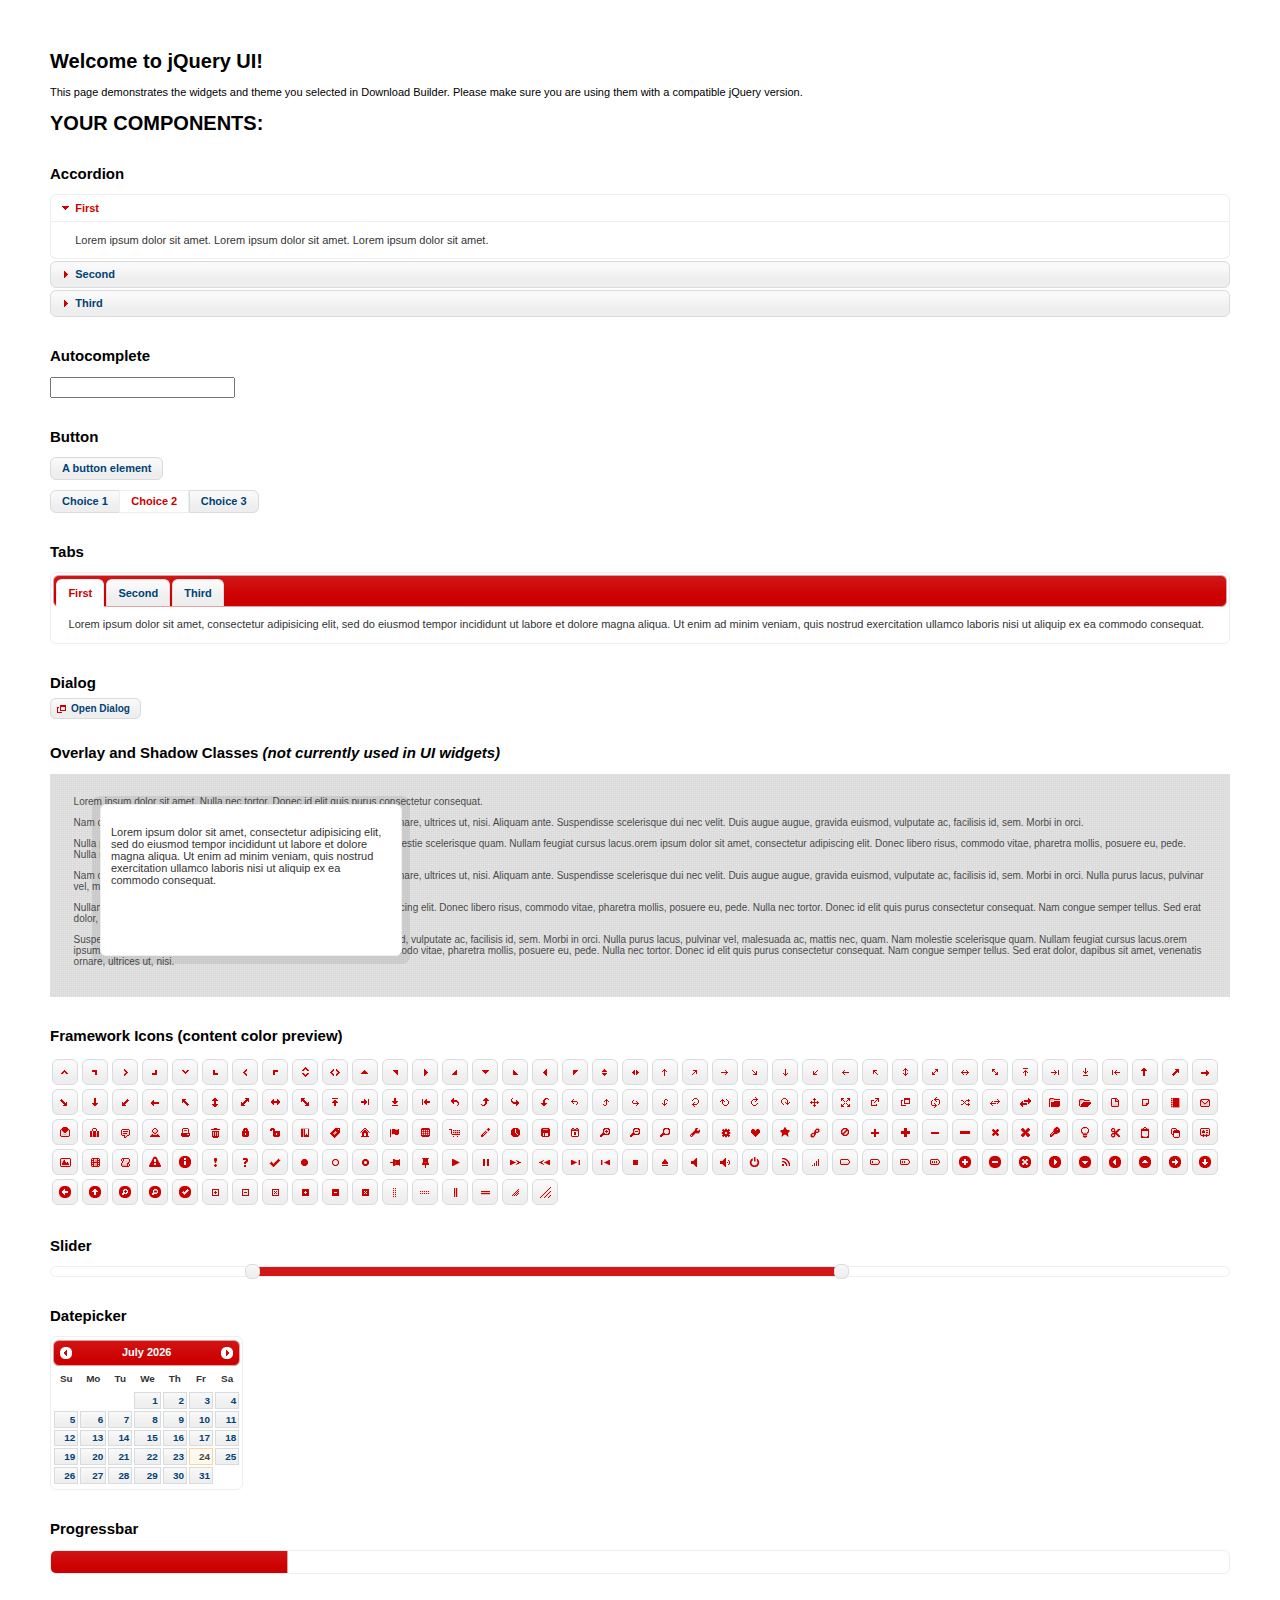
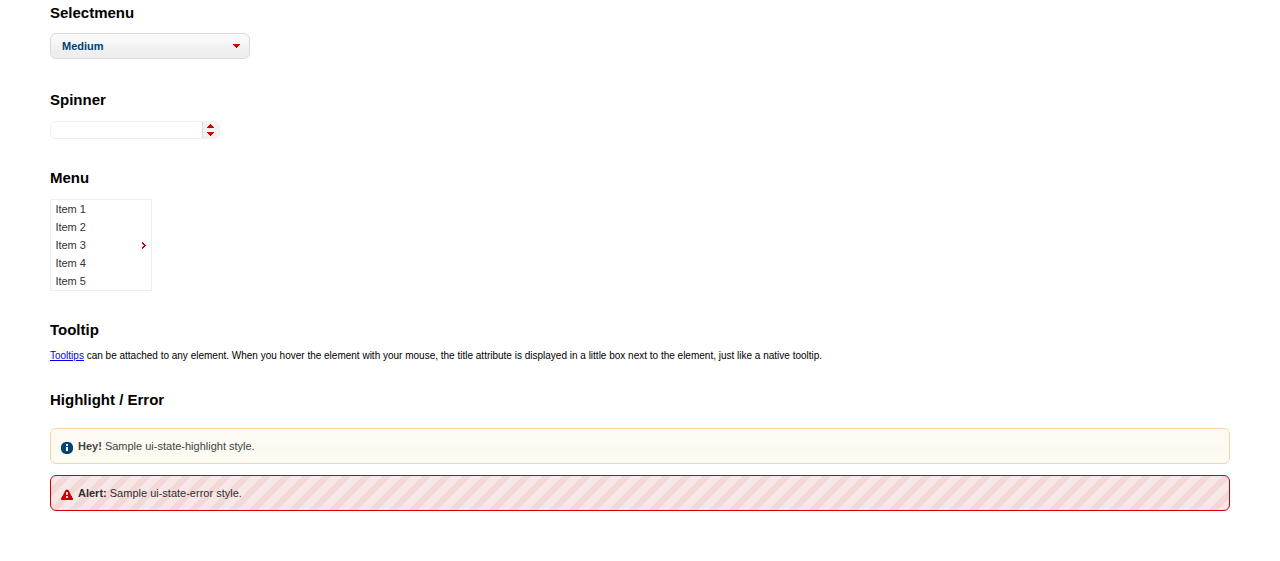
<file: public/jquery/index.html>
<!doctype html>
<html lang="us">
<head>
	<meta charset="utf-8">
	<title>jQuery UI Example Page</title>
	<link href="jquery-ui.css" rel="stylesheet">
	<style>
	body{
		font: 62.5% "Trebuchet MS", sans-serif;
		margin: 50px;
	}
	.demoHeaders {
		margin-top: 2em;
	}
	#dialog-link {
		padding: .4em 1em .4em 20px;
		text-decoration: none;
		position: relative;
	}
	#dialog-link span.ui-icon {
		margin: 0 5px 0 0;
		position: absolute;
		left: .2em;
		top: 50%;
		margin-top: -8px;
	}
	#icons {
		margin: 0;
		padding: 0;
	}
	#icons li {
		margin: 2px;
		position: relative;
		padding: 4px 0;
		cursor: pointer;
		float: left;
		list-style: none;
	}
	#icons span.ui-icon {
		float: left;
		margin: 0 4px;
	}
	.fakewindowcontain .ui-widget-overlay {
		position: absolute;
	}
	select {
		width: 200px;
	}
	</style>
</head>
<body>

<h1>Welcome to jQuery UI!</h1>

<div class="ui-widget">
	<p>This page demonstrates the widgets and theme you selected in Download Builder. Please make sure you are using them with a compatible jQuery version.</p>
</div>

<h1>YOUR COMPONENTS:</h1>


<!-- Accordion -->
<h2 class="demoHeaders">Accordion</h2>
<div id="accordion">
	<h3>First</h3>
	<div>Lorem ipsum dolor sit amet. Lorem ipsum dolor sit amet. Lorem ipsum dolor sit amet.</div>
	<h3>Second</h3>
	<div>Phasellus mattis tincidunt nibh.</div>
	<h3>Third</h3>
	<div>Nam dui erat, auctor a, dignissim quis.</div>
</div>



<!-- Autocomplete -->
<h2 class="demoHeaders">Autocomplete</h2>
<div>
	<input id="autocomplete" title="type &quot;a&quot;">
</div>



<!-- Button -->
<h2 class="demoHeaders">Button</h2>
<button id="button">A button element</button>
<form style="margin-top: 1em;">
	<div id="radioset">
		<input type="radio" id="radio1" name="radio"><label for="radio1">Choice 1</label>
		<input type="radio" id="radio2" name="radio" checked="checked"><label for="radio2">Choice 2</label>
		<input type="radio" id="radio3" name="radio"><label for="radio3">Choice 3</label>
	</div>
</form>



<!-- Tabs -->
<h2 class="demoHeaders">Tabs</h2>
<div id="tabs">
	<ul>
		<li><a href="#tabs-1">First</a></li>
		<li><a href="#tabs-2">Second</a></li>
		<li><a href="#tabs-3">Third</a></li>
	</ul>
	<div id="tabs-1">Lorem ipsum dolor sit amet, consectetur adipisicing elit, sed do eiusmod tempor incididunt ut labore et dolore magna aliqua. Ut enim ad minim veniam, quis nostrud exercitation ullamco laboris nisi ut aliquip ex ea commodo consequat.</div>
	<div id="tabs-2">Phasellus mattis tincidunt nibh. Cras orci urna, blandit id, pretium vel, aliquet ornare, felis. Maecenas scelerisque sem non nisl. Fusce sed lorem in enim dictum bibendum.</div>
	<div id="tabs-3">Nam dui erat, auctor a, dignissim quis, sollicitudin eu, felis. Pellentesque nisi urna, interdum eget, sagittis et, consequat vestibulum, lacus. Mauris porttitor ullamcorper augue.</div>
</div>



<!-- Dialog NOTE: Dialog is not generated by UI in this demo so it can be visually styled in themeroller-->
<h2 class="demoHeaders">Dialog</h2>
<p><a href="#" id="dialog-link" class="ui-state-default ui-corner-all"><span class="ui-icon ui-icon-newwin"></span>Open Dialog</a></p>

<h2 class="demoHeaders">Overlay and Shadow Classes <em>(not currently used in UI widgets)</em></h2>
<div style="position: relative; width: 96%; height: 200px; padding:1% 2%; overflow:hidden;" class="fakewindowcontain">
	<p>Lorem ipsum dolor sit amet,  Nulla nec tortor. Donec id elit quis purus consectetur consequat. </p><p>Nam congue semper tellus. Sed erat dolor, dapibus sit amet, venenatis ornare, ultrices ut, nisi. Aliquam ante. Suspendisse scelerisque dui nec velit. Duis augue augue, gravida euismod, vulputate ac, facilisis id, sem. Morbi in orci. </p><p>Nulla purus lacus, pulvinar vel, malesuada ac, mattis nec, quam. Nam molestie scelerisque quam. Nullam feugiat cursus lacus.orem ipsum dolor sit amet, consectetur adipiscing elit. Donec libero risus, commodo vitae, pharetra mollis, posuere eu, pede. Nulla nec tortor. Donec id elit quis purus consectetur consequat. </p><p>Nam congue semper tellus. Sed erat dolor, dapibus sit amet, venenatis ornare, ultrices ut, nisi. Aliquam ante. Suspendisse scelerisque dui nec velit. Duis augue augue, gravida euismod, vulputate ac, facilisis id, sem. Morbi in orci. Nulla purus lacus, pulvinar vel, malesuada ac, mattis nec, quam. Nam molestie scelerisque quam. </p><p>Nullam feugiat cursus lacus.orem ipsum dolor sit amet, consectetur adipiscing elit. Donec libero risus, commodo vitae, pharetra mollis, posuere eu, pede. Nulla nec tortor. Donec id elit quis purus consectetur consequat. Nam congue semper tellus. Sed erat dolor, dapibus sit amet, venenatis ornare, ultrices ut, nisi. Aliquam ante. </p><p>Suspendisse scelerisque dui nec velit. Duis augue augue, gravida euismod, vulputate ac, facilisis id, sem. Morbi in orci. Nulla purus lacus, pulvinar vel, malesuada ac, mattis nec, quam. Nam molestie scelerisque quam. Nullam feugiat cursus lacus.orem ipsum dolor sit amet, consectetur adipiscing elit. Donec libero risus, commodo vitae, pharetra mollis, posuere eu, pede. Nulla nec tortor. Donec id elit quis purus consectetur consequat. Nam congue semper tellus. Sed erat dolor, dapibus sit amet, venenatis ornare, ultrices ut, nisi. </p>

	<!-- ui-dialog -->
	<div class="ui-overlay"><div class="ui-widget-overlay"></div><div class="ui-widget-shadow ui-corner-all" style="width: 302px; height: 152px; position: absolute; left: 50px; top: 30px;"></div></div>
	<div style="position: absolute; width: 280px; height: 130px;left: 50px; top: 30px; padding: 10px;" class="ui-widget ui-widget-content ui-corner-all">
		<div class="ui-dialog-content ui-widget-content" style="background: none; border: 0;">
			<p>Lorem ipsum dolor sit amet, consectetur adipisicing elit, sed do eiusmod tempor incididunt ut labore et dolore magna aliqua. Ut enim ad minim veniam, quis nostrud exercitation ullamco laboris nisi ut aliquip ex ea commodo consequat.</p>
		</div>
	</div>

</div>

<!-- ui-dialog -->
<div id="dialog" title="Dialog Title">
	<p>Lorem ipsum dolor sit amet, consectetur adipisicing elit, sed do eiusmod tempor incididunt ut labore et dolore magna aliqua. Ut enim ad minim veniam, quis nostrud exercitation ullamco laboris nisi ut aliquip ex ea commodo consequat.</p>
</div>



<h2 class="demoHeaders">Framework Icons (content color preview)</h2>
<ul id="icons" class="ui-widget ui-helper-clearfix">
	<li class="ui-state-default ui-corner-all" title=".ui-icon-carat-1-n"><span class="ui-icon ui-icon-carat-1-n"></span></li>
	<li class="ui-state-default ui-corner-all" title=".ui-icon-carat-1-ne"><span class="ui-icon ui-icon-carat-1-ne"></span></li>
	<li class="ui-state-default ui-corner-all" title=".ui-icon-carat-1-e"><span class="ui-icon ui-icon-carat-1-e"></span></li>
	<li class="ui-state-default ui-corner-all" title=".ui-icon-carat-1-se"><span class="ui-icon ui-icon-carat-1-se"></span></li>
	<li class="ui-state-default ui-corner-all" title=".ui-icon-carat-1-s"><span class="ui-icon ui-icon-carat-1-s"></span></li>
	<li class="ui-state-default ui-corner-all" title=".ui-icon-carat-1-sw"><span class="ui-icon ui-icon-carat-1-sw"></span></li>
	<li class="ui-state-default ui-corner-all" title=".ui-icon-carat-1-w"><span class="ui-icon ui-icon-carat-1-w"></span></li>
	<li class="ui-state-default ui-corner-all" title=".ui-icon-carat-1-nw"><span class="ui-icon ui-icon-carat-1-nw"></span></li>
	<li class="ui-state-default ui-corner-all" title=".ui-icon-carat-2-n-s"><span class="ui-icon ui-icon-carat-2-n-s"></span></li>
	<li class="ui-state-default ui-corner-all" title=".ui-icon-carat-2-e-w"><span class="ui-icon ui-icon-carat-2-e-w"></span></li>
	<li class="ui-state-default ui-corner-all" title=".ui-icon-triangle-1-n"><span class="ui-icon ui-icon-triangle-1-n"></span></li>
	<li class="ui-state-default ui-corner-all" title=".ui-icon-triangle-1-ne"><span class="ui-icon ui-icon-triangle-1-ne"></span></li>
	<li class="ui-state-default ui-corner-all" title=".ui-icon-triangle-1-e"><span class="ui-icon ui-icon-triangle-1-e"></span></li>
	<li class="ui-state-default ui-corner-all" title=".ui-icon-triangle-1-se"><span class="ui-icon ui-icon-triangle-1-se"></span></li>
	<li class="ui-state-default ui-corner-all" title=".ui-icon-triangle-1-s"><span class="ui-icon ui-icon-triangle-1-s"></span></li>
	<li class="ui-state-default ui-corner-all" title=".ui-icon-triangle-1-sw"><span class="ui-icon ui-icon-triangle-1-sw"></span></li>
	<li class="ui-state-default ui-corner-all" title=".ui-icon-triangle-1-w"><span class="ui-icon ui-icon-triangle-1-w"></span></li>
	<li class="ui-state-default ui-corner-all" title=".ui-icon-triangle-1-nw"><span class="ui-icon ui-icon-triangle-1-nw"></span></li>
	<li class="ui-state-default ui-corner-all" title=".ui-icon-triangle-2-n-s"><span class="ui-icon ui-icon-triangle-2-n-s"></span></li>
	<li class="ui-state-default ui-corner-all" title=".ui-icon-triangle-2-e-w"><span class="ui-icon ui-icon-triangle-2-e-w"></span></li>
	<li class="ui-state-default ui-corner-all" title=".ui-icon-arrow-1-n"><span class="ui-icon ui-icon-arrow-1-n"></span></li>
	<li class="ui-state-default ui-corner-all" title=".ui-icon-arrow-1-ne"><span class="ui-icon ui-icon-arrow-1-ne"></span></li>
	<li class="ui-state-default ui-corner-all" title=".ui-icon-arrow-1-e"><span class="ui-icon ui-icon-arrow-1-e"></span></li>
	<li class="ui-state-default ui-corner-all" title=".ui-icon-arrow-1-se"><span class="ui-icon ui-icon-arrow-1-se"></span></li>
	<li class="ui-state-default ui-corner-all" title=".ui-icon-arrow-1-s"><span class="ui-icon ui-icon-arrow-1-s"></span></li>
	<li class="ui-state-default ui-corner-all" title=".ui-icon-arrow-1-sw"><span class="ui-icon ui-icon-arrow-1-sw"></span></li>
	<li class="ui-state-default ui-corner-all" title=".ui-icon-arrow-1-w"><span class="ui-icon ui-icon-arrow-1-w"></span></li>
	<li class="ui-state-default ui-corner-all" title=".ui-icon-arrow-1-nw"><span class="ui-icon ui-icon-arrow-1-nw"></span></li>
	<li class="ui-state-default ui-corner-all" title=".ui-icon-arrow-2-n-s"><span class="ui-icon ui-icon-arrow-2-n-s"></span></li>
	<li class="ui-state-default ui-corner-all" title=".ui-icon-arrow-2-ne-sw"><span class="ui-icon ui-icon-arrow-2-ne-sw"></span></li>
	<li class="ui-state-default ui-corner-all" title=".ui-icon-arrow-2-e-w"><span class="ui-icon ui-icon-arrow-2-e-w"></span></li>
	<li class="ui-state-default ui-corner-all" title=".ui-icon-arrow-2-se-nw"><span class="ui-icon ui-icon-arrow-2-se-nw"></span></li>
	<li class="ui-state-default ui-corner-all" title=".ui-icon-arrowstop-1-n"><span class="ui-icon ui-icon-arrowstop-1-n"></span></li>
	<li class="ui-state-default ui-corner-all" title=".ui-icon-arrowstop-1-e"><span class="ui-icon ui-icon-arrowstop-1-e"></span></li>
	<li class="ui-state-default ui-corner-all" title=".ui-icon-arrowstop-1-s"><span class="ui-icon ui-icon-arrowstop-1-s"></span></li>
	<li class="ui-state-default ui-corner-all" title=".ui-icon-arrowstop-1-w"><span class="ui-icon ui-icon-arrowstop-1-w"></span></li>
	<li class="ui-state-default ui-corner-all" title=".ui-icon-arrowthick-1-n"><span class="ui-icon ui-icon-arrowthick-1-n"></span></li>
	<li class="ui-state-default ui-corner-all" title=".ui-icon-arrowthick-1-ne"><span class="ui-icon ui-icon-arrowthick-1-ne"></span></li>
	<li class="ui-state-default ui-corner-all" title=".ui-icon-arrowthick-1-e"><span class="ui-icon ui-icon-arrowthick-1-e"></span></li>
	<li class="ui-state-default ui-corner-all" title=".ui-icon-arrowthick-1-se"><span class="ui-icon ui-icon-arrowthick-1-se"></span></li>
	<li class="ui-state-default ui-corner-all" title=".ui-icon-arrowthick-1-s"><span class="ui-icon ui-icon-arrowthick-1-s"></span></li>
	<li class="ui-state-default ui-corner-all" title=".ui-icon-arrowthick-1-sw"><span class="ui-icon ui-icon-arrowthick-1-sw"></span></li>
	<li class="ui-state-default ui-corner-all" title=".ui-icon-arrowthick-1-w"><span class="ui-icon ui-icon-arrowthick-1-w"></span></li>
	<li class="ui-state-default ui-corner-all" title=".ui-icon-arrowthick-1-nw"><span class="ui-icon ui-icon-arrowthick-1-nw"></span></li>
	<li class="ui-state-default ui-corner-all" title=".ui-icon-arrowthick-2-n-s"><span class="ui-icon ui-icon-arrowthick-2-n-s"></span></li>
	<li class="ui-state-default ui-corner-all" title=".ui-icon-arrowthick-2-ne-sw"><span class="ui-icon ui-icon-arrowthick-2-ne-sw"></span></li>
	<li class="ui-state-default ui-corner-all" title=".ui-icon-arrowthick-2-e-w"><span class="ui-icon ui-icon-arrowthick-2-e-w"></span></li>
	<li class="ui-state-default ui-corner-all" title=".ui-icon-arrowthick-2-se-nw"><span class="ui-icon ui-icon-arrowthick-2-se-nw"></span></li>
	<li class="ui-state-default ui-corner-all" title=".ui-icon-arrowthickstop-1-n"><span class="ui-icon ui-icon-arrowthickstop-1-n"></span></li>
	<li class="ui-state-default ui-corner-all" title=".ui-icon-arrowthickstop-1-e"><span class="ui-icon ui-icon-arrowthickstop-1-e"></span></li>
	<li class="ui-state-default ui-corner-all" title=".ui-icon-arrowthickstop-1-s"><span class="ui-icon ui-icon-arrowthickstop-1-s"></span></li>
	<li class="ui-state-default ui-corner-all" title=".ui-icon-arrowthickstop-1-w"><span class="ui-icon ui-icon-arrowthickstop-1-w"></span></li>
	<li class="ui-state-default ui-corner-all" title=".ui-icon-arrowreturnthick-1-w"><span class="ui-icon ui-icon-arrowreturnthick-1-w"></span></li>
	<li class="ui-state-default ui-corner-all" title=".ui-icon-arrowreturnthick-1-n"><span class="ui-icon ui-icon-arrowreturnthick-1-n"></span></li>
	<li class="ui-state-default ui-corner-all" title=".ui-icon-arrowreturnthick-1-e"><span class="ui-icon ui-icon-arrowreturnthick-1-e"></span></li>
	<li class="ui-state-default ui-corner-all" title=".ui-icon-arrowreturnthick-1-s"><span class="ui-icon ui-icon-arrowreturnthick-1-s"></span></li>
	<li class="ui-state-default ui-corner-all" title=".ui-icon-arrowreturn-1-w"><span class="ui-icon ui-icon-arrowreturn-1-w"></span></li>
	<li class="ui-state-default ui-corner-all" title=".ui-icon-arrowreturn-1-n"><span class="ui-icon ui-icon-arrowreturn-1-n"></span></li>
	<li class="ui-state-default ui-corner-all" title=".ui-icon-arrowreturn-1-e"><span class="ui-icon ui-icon-arrowreturn-1-e"></span></li>
	<li class="ui-state-default ui-corner-all" title=".ui-icon-arrowreturn-1-s"><span class="ui-icon ui-icon-arrowreturn-1-s"></span></li>
	<li class="ui-state-default ui-corner-all" title=".ui-icon-arrowrefresh-1-w"><span class="ui-icon ui-icon-arrowrefresh-1-w"></span></li>
	<li class="ui-state-default ui-corner-all" title=".ui-icon-arrowrefresh-1-n"><span class="ui-icon ui-icon-arrowrefresh-1-n"></span></li>
	<li class="ui-state-default ui-corner-all" title=".ui-icon-arrowrefresh-1-e"><span class="ui-icon ui-icon-arrowrefresh-1-e"></span></li>
	<li class="ui-state-default ui-corner-all" title=".ui-icon-arrowrefresh-1-s"><span class="ui-icon ui-icon-arrowrefresh-1-s"></span></li>
	<li class="ui-state-default ui-corner-all" title=".ui-icon-arrow-4"><span class="ui-icon ui-icon-arrow-4"></span></li>
	<li class="ui-state-default ui-corner-all" title=".ui-icon-arrow-4-diag"><span class="ui-icon ui-icon-arrow-4-diag"></span></li>
	<li class="ui-state-default ui-corner-all" title=".ui-icon-extlink"><span class="ui-icon ui-icon-extlink"></span></li>
	<li class="ui-state-default ui-corner-all" title=".ui-icon-newwin"><span class="ui-icon ui-icon-newwin"></span></li>
	<li class="ui-state-default ui-corner-all" title=".ui-icon-refresh"><span class="ui-icon ui-icon-refresh"></span></li>
	<li class="ui-state-default ui-corner-all" title=".ui-icon-shuffle"><span class="ui-icon ui-icon-shuffle"></span></li>
	<li class="ui-state-default ui-corner-all" title=".ui-icon-transfer-e-w"><span class="ui-icon ui-icon-transfer-e-w"></span></li>
	<li class="ui-state-default ui-corner-all" title=".ui-icon-transferthick-e-w"><span class="ui-icon ui-icon-transferthick-e-w"></span></li>
	<li class="ui-state-default ui-corner-all" title=".ui-icon-folder-collapsed"><span class="ui-icon ui-icon-folder-collapsed"></span></li>
	<li class="ui-state-default ui-corner-all" title=".ui-icon-folder-open"><span class="ui-icon ui-icon-folder-open"></span></li>
	<li class="ui-state-default ui-corner-all" title=".ui-icon-document"><span class="ui-icon ui-icon-document"></span></li>
	<li class="ui-state-default ui-corner-all" title=".ui-icon-document-b"><span class="ui-icon ui-icon-document-b"></span></li>
	<li class="ui-state-default ui-corner-all" title=".ui-icon-note"><span class="ui-icon ui-icon-note"></span></li>
	<li class="ui-state-default ui-corner-all" title=".ui-icon-mail-closed"><span class="ui-icon ui-icon-mail-closed"></span></li>
	<li class="ui-state-default ui-corner-all" title=".ui-icon-mail-open"><span class="ui-icon ui-icon-mail-open"></span></li>
	<li class="ui-state-default ui-corner-all" title=".ui-icon-suitcase"><span class="ui-icon ui-icon-suitcase"></span></li>
	<li class="ui-state-default ui-corner-all" title=".ui-icon-comment"><span class="ui-icon ui-icon-comment"></span></li>
	<li class="ui-state-default ui-corner-all" title=".ui-icon-person"><span class="ui-icon ui-icon-person"></span></li>
	<li class="ui-state-default ui-corner-all" title=".ui-icon-print"><span class="ui-icon ui-icon-print"></span></li>
	<li class="ui-state-default ui-corner-all" title=".ui-icon-trash"><span class="ui-icon ui-icon-trash"></span></li>
	<li class="ui-state-default ui-corner-all" title=".ui-icon-locked"><span class="ui-icon ui-icon-locked"></span></li>
	<li class="ui-state-default ui-corner-all" title=".ui-icon-unlocked"><span class="ui-icon ui-icon-unlocked"></span></li>
	<li class="ui-state-default ui-corner-all" title=".ui-icon-bookmark"><span class="ui-icon ui-icon-bookmark"></span></li>
	<li class="ui-state-default ui-corner-all" title=".ui-icon-tag"><span class="ui-icon ui-icon-tag"></span></li>
	<li class="ui-state-default ui-corner-all" title=".ui-icon-home"><span class="ui-icon ui-icon-home"></span></li>
	<li class="ui-state-default ui-corner-all" title=".ui-icon-flag"><span class="ui-icon ui-icon-flag"></span></li>
	<li class="ui-state-default ui-corner-all" title=".ui-icon-calculator"><span class="ui-icon ui-icon-calculator"></span></li>
	<li class="ui-state-default ui-corner-all" title=".ui-icon-cart"><span class="ui-icon ui-icon-cart"></span></li>
	<li class="ui-state-default ui-corner-all" title=".ui-icon-pencil"><span class="ui-icon ui-icon-pencil"></span></li>
	<li class="ui-state-default ui-corner-all" title=".ui-icon-clock"><span class="ui-icon ui-icon-clock"></span></li>
	<li class="ui-state-default ui-corner-all" title=".ui-icon-disk"><span class="ui-icon ui-icon-disk"></span></li>
	<li class="ui-state-default ui-corner-all" title=".ui-icon-calendar"><span class="ui-icon ui-icon-calendar"></span></li>
	<li class="ui-state-default ui-corner-all" title=".ui-icon-zoomin"><span class="ui-icon ui-icon-zoomin"></span></li>
	<li class="ui-state-default ui-corner-all" title=".ui-icon-zoomout"><span class="ui-icon ui-icon-zoomout"></span></li>
	<li class="ui-state-default ui-corner-all" title=".ui-icon-search"><span class="ui-icon ui-icon-search"></span></li>
	<li class="ui-state-default ui-corner-all" title=".ui-icon-wrench"><span class="ui-icon ui-icon-wrench"></span></li>
	<li class="ui-state-default ui-corner-all" title=".ui-icon-gear"><span class="ui-icon ui-icon-gear"></span></li>
	<li class="ui-state-default ui-corner-all" title=".ui-icon-heart"><span class="ui-icon ui-icon-heart"></span></li>
	<li class="ui-state-default ui-corner-all" title=".ui-icon-star"><span class="ui-icon ui-icon-star"></span></li>
	<li class="ui-state-default ui-corner-all" title=".ui-icon-link"><span class="ui-icon ui-icon-link"></span></li>
	<li class="ui-state-default ui-corner-all" title=".ui-icon-cancel"><span class="ui-icon ui-icon-cancel"></span></li>
	<li class="ui-state-default ui-corner-all" title=".ui-icon-plus"><span class="ui-icon ui-icon-plus"></span></li>
	<li class="ui-state-default ui-corner-all" title=".ui-icon-plusthick"><span class="ui-icon ui-icon-plusthick"></span></li>
	<li class="ui-state-default ui-corner-all" title=".ui-icon-minus"><span class="ui-icon ui-icon-minus"></span></li>
	<li class="ui-state-default ui-corner-all" title=".ui-icon-minusthick"><span class="ui-icon ui-icon-minusthick"></span></li>
	<li class="ui-state-default ui-corner-all" title=".ui-icon-close"><span class="ui-icon ui-icon-close"></span></li>
	<li class="ui-state-default ui-corner-all" title=".ui-icon-closethick"><span class="ui-icon ui-icon-closethick"></span></li>
	<li class="ui-state-default ui-corner-all" title=".ui-icon-key"><span class="ui-icon ui-icon-key"></span></li>
	<li class="ui-state-default ui-corner-all" title=".ui-icon-lightbulb"><span class="ui-icon ui-icon-lightbulb"></span></li>
	<li class="ui-state-default ui-corner-all" title=".ui-icon-scissors"><span class="ui-icon ui-icon-scissors"></span></li>
	<li class="ui-state-default ui-corner-all" title=".ui-icon-clipboard"><span class="ui-icon ui-icon-clipboard"></span></li>
	<li class="ui-state-default ui-corner-all" title=".ui-icon-copy"><span class="ui-icon ui-icon-copy"></span></li>
	<li class="ui-state-default ui-corner-all" title=".ui-icon-contact"><span class="ui-icon ui-icon-contact"></span></li>
	<li class="ui-state-default ui-corner-all" title=".ui-icon-image"><span class="ui-icon ui-icon-image"></span></li>
	<li class="ui-state-default ui-corner-all" title=".ui-icon-video"><span class="ui-icon ui-icon-video"></span></li>
	<li class="ui-state-default ui-corner-all" title=".ui-icon-script"><span class="ui-icon ui-icon-script"></span></li>
	<li class="ui-state-default ui-corner-all" title=".ui-icon-alert"><span class="ui-icon ui-icon-alert"></span></li>
	<li class="ui-state-default ui-corner-all" title=".ui-icon-info"><span class="ui-icon ui-icon-info"></span></li>
	<li class="ui-state-default ui-corner-all" title=".ui-icon-notice"><span class="ui-icon ui-icon-notice"></span></li>
	<li class="ui-state-default ui-corner-all" title=".ui-icon-help"><span class="ui-icon ui-icon-help"></span></li>
	<li class="ui-state-default ui-corner-all" title=".ui-icon-check"><span class="ui-icon ui-icon-check"></span></li>
	<li class="ui-state-default ui-corner-all" title=".ui-icon-bullet"><span class="ui-icon ui-icon-bullet"></span></li>
	<li class="ui-state-default ui-corner-all" title=".ui-icon-radio-off"><span class="ui-icon ui-icon-radio-off"></span></li>
	<li class="ui-state-default ui-corner-all" title=".ui-icon-radio-on"><span class="ui-icon ui-icon-radio-on"></span></li>
	<li class="ui-state-default ui-corner-all" title=".ui-icon-pin-w"><span class="ui-icon ui-icon-pin-w"></span></li>
	<li class="ui-state-default ui-corner-all" title=".ui-icon-pin-s"><span class="ui-icon ui-icon-pin-s"></span></li>
	<li class="ui-state-default ui-corner-all" title=".ui-icon-play"><span class="ui-icon ui-icon-play"></span></li>
	<li class="ui-state-default ui-corner-all" title=".ui-icon-pause"><span class="ui-icon ui-icon-pause"></span></li>
	<li class="ui-state-default ui-corner-all" title=".ui-icon-seek-next"><span class="ui-icon ui-icon-seek-next"></span></li>
	<li class="ui-state-default ui-corner-all" title=".ui-icon-seek-prev"><span class="ui-icon ui-icon-seek-prev"></span></li>
	<li class="ui-state-default ui-corner-all" title=".ui-icon-seek-end"><span class="ui-icon ui-icon-seek-end"></span></li>
	<li class="ui-state-default ui-corner-all" title=".ui-icon-seek-first"><span class="ui-icon ui-icon-seek-first"></span></li>
	<li class="ui-state-default ui-corner-all" title=".ui-icon-stop"><span class="ui-icon ui-icon-stop"></span></li>
	<li class="ui-state-default ui-corner-all" title=".ui-icon-eject"><span class="ui-icon ui-icon-eject"></span></li>
	<li class="ui-state-default ui-corner-all" title=".ui-icon-volume-off"><span class="ui-icon ui-icon-volume-off"></span></li>
	<li class="ui-state-default ui-corner-all" title=".ui-icon-volume-on"><span class="ui-icon ui-icon-volume-on"></span></li>
	<li class="ui-state-default ui-corner-all" title=".ui-icon-power"><span class="ui-icon ui-icon-power"></span></li>
	<li class="ui-state-default ui-corner-all" title=".ui-icon-signal-diag"><span class="ui-icon ui-icon-signal-diag"></span></li>
	<li class="ui-state-default ui-corner-all" title=".ui-icon-signal"><span class="ui-icon ui-icon-signal"></span></li>
	<li class="ui-state-default ui-corner-all" title=".ui-icon-battery-0"><span class="ui-icon ui-icon-battery-0"></span></li>
	<li class="ui-state-default ui-corner-all" title=".ui-icon-battery-1"><span class="ui-icon ui-icon-battery-1"></span></li>
	<li class="ui-state-default ui-corner-all" title=".ui-icon-battery-2"><span class="ui-icon ui-icon-battery-2"></span></li>
	<li class="ui-state-default ui-corner-all" title=".ui-icon-battery-3"><span class="ui-icon ui-icon-battery-3"></span></li>
	<li class="ui-state-default ui-corner-all" title=".ui-icon-circle-plus"><span class="ui-icon ui-icon-circle-plus"></span></li>
	<li class="ui-state-default ui-corner-all" title=".ui-icon-circle-minus"><span class="ui-icon ui-icon-circle-minus"></span></li>
	<li class="ui-state-default ui-corner-all" title=".ui-icon-circle-close"><span class="ui-icon ui-icon-circle-close"></span></li>
	<li class="ui-state-default ui-corner-all" title=".ui-icon-circle-triangle-e"><span class="ui-icon ui-icon-circle-triangle-e"></span></li>
	<li class="ui-state-default ui-corner-all" title=".ui-icon-circle-triangle-s"><span class="ui-icon ui-icon-circle-triangle-s"></span></li>
	<li class="ui-state-default ui-corner-all" title=".ui-icon-circle-triangle-w"><span class="ui-icon ui-icon-circle-triangle-w"></span></li>
	<li class="ui-state-default ui-corner-all" title=".ui-icon-circle-triangle-n"><span class="ui-icon ui-icon-circle-triangle-n"></span></li>
	<li class="ui-state-default ui-corner-all" title=".ui-icon-circle-arrow-e"><span class="ui-icon ui-icon-circle-arrow-e"></span></li>
	<li class="ui-state-default ui-corner-all" title=".ui-icon-circle-arrow-s"><span class="ui-icon ui-icon-circle-arrow-s"></span></li>
	<li class="ui-state-default ui-corner-all" title=".ui-icon-circle-arrow-w"><span class="ui-icon ui-icon-circle-arrow-w"></span></li>
	<li class="ui-state-default ui-corner-all" title=".ui-icon-circle-arrow-n"><span class="ui-icon ui-icon-circle-arrow-n"></span></li>
	<li class="ui-state-default ui-corner-all" title=".ui-icon-circle-zoomin"><span class="ui-icon ui-icon-circle-zoomin"></span></li>
	<li class="ui-state-default ui-corner-all" title=".ui-icon-circle-zoomout"><span class="ui-icon ui-icon-circle-zoomout"></span></li>
	<li class="ui-state-default ui-corner-all" title=".ui-icon-circle-check"><span class="ui-icon ui-icon-circle-check"></span></li>
	<li class="ui-state-default ui-corner-all" title=".ui-icon-circlesmall-plus"><span class="ui-icon ui-icon-circlesmall-plus"></span></li>
	<li class="ui-state-default ui-corner-all" title=".ui-icon-circlesmall-minus"><span class="ui-icon ui-icon-circlesmall-minus"></span></li>
	<li class="ui-state-default ui-corner-all" title=".ui-icon-circlesmall-close"><span class="ui-icon ui-icon-circlesmall-close"></span></li>
	<li class="ui-state-default ui-corner-all" title=".ui-icon-squaresmall-plus"><span class="ui-icon ui-icon-squaresmall-plus"></span></li>
	<li class="ui-state-default ui-corner-all" title=".ui-icon-squaresmall-minus"><span class="ui-icon ui-icon-squaresmall-minus"></span></li>
	<li class="ui-state-default ui-corner-all" title=".ui-icon-squaresmall-close"><span class="ui-icon ui-icon-squaresmall-close"></span></li>
	<li class="ui-state-default ui-corner-all" title=".ui-icon-grip-dotted-vertical"><span class="ui-icon ui-icon-grip-dotted-vertical"></span></li>
	<li class="ui-state-default ui-corner-all" title=".ui-icon-grip-dotted-horizontal"><span class="ui-icon ui-icon-grip-dotted-horizontal"></span></li>
	<li class="ui-state-default ui-corner-all" title=".ui-icon-grip-solid-vertical"><span class="ui-icon ui-icon-grip-solid-vertical"></span></li>
	<li class="ui-state-default ui-corner-all" title=".ui-icon-grip-solid-horizontal"><span class="ui-icon ui-icon-grip-solid-horizontal"></span></li>
	<li class="ui-state-default ui-corner-all" title=".ui-icon-gripsmall-diagonal-se"><span class="ui-icon ui-icon-gripsmall-diagonal-se"></span></li>
	<li class="ui-state-default ui-corner-all" title=".ui-icon-grip-diagonal-se"><span class="ui-icon ui-icon-grip-diagonal-se"></span></li>
</ul>


<!-- Slider -->
<h2 class="demoHeaders">Slider</h2>
<div id="slider"></div>



<!-- Datepicker -->
<h2 class="demoHeaders">Datepicker</h2>
<div id="datepicker"></div>



<!-- Progressbar -->
<h2 class="demoHeaders">Progressbar</h2>
<div id="progressbar"></div>



<!-- Progressbar -->
<h2 class="demoHeaders">Selectmenu</h2>
<select id="selectmenu">
	<option>Slower</option>
	<option>Slow</option>
	<option selected="selected">Medium</option>
	<option>Fast</option>
	<option>Faster</option>
</select>



<!-- Spinner -->
<h2 class="demoHeaders">Spinner</h2>
<input id="spinner">



<!-- Menu -->
<h2 class="demoHeaders">Menu</h2>
<ul style="width:100px;" id="menu">
	<li>Item 1</li>
	<li>Item 2</li>
	<li>Item 3
		<ul>
			<li>Item 3-1</li>
			<li>Item 3-2</li>
			<li>Item 3-3</li>
			<li>Item 3-4</li>
			<li>Item 3-5</li>
		</ul>
	</li>
	<li>Item 4</li>
	<li>Item 5</li>
</ul>



<!-- Tooltip -->
<h2 class="demoHeaders">Tooltip</h2>
<p id="tooltip">
	<a href="#" title="That&apos;s what this widget is">Tooltips</a> can be attached to any element. When you hover
the element with your mouse, the title attribute is displayed in a little box next to the element, just like a native tooltip.
</p>


<!-- Highlight / Error -->
<h2 class="demoHeaders">Highlight / Error</h2>
<div class="ui-widget">
	<div class="ui-state-highlight ui-corner-all" style="margin-top: 20px; padding: 0 .7em;">
		<p><span class="ui-icon ui-icon-info" style="float: left; margin-right: .3em;"></span>
		<strong>Hey!</strong> Sample ui-state-highlight style.</p>
	</div>
</div>
<br>
<div class="ui-widget">
	<div class="ui-state-error ui-corner-all" style="padding: 0 .7em;">
		<p><span class="ui-icon ui-icon-alert" style="float: left; margin-right: .3em;"></span>
		<strong>Alert:</strong> Sample ui-state-error style.</p>
	</div>
</div>

<script src="external/jquery/jquery.js"></script>
<script src="jquery-ui.js"></script>
<script>

$( "#accordion" ).accordion();



var availableTags = [
	"ActionScript",
	"AppleScript",
	"Asp",
	"BASIC",
	"C",
	"C++",
	"Clojure",
	"COBOL",
	"ColdFusion",
	"Erlang",
	"Fortran",
	"Groovy",
	"Haskell",
	"Java",
	"JavaScript",
	"Lisp",
	"Perl",
	"PHP",
	"Python",
	"Ruby",
	"Scala",
	"Scheme"
];
$( "#autocomplete" ).autocomplete({
	source: availableTags
});



$( "#button" ).button();
$( "#radioset" ).buttonset();



$( "#tabs" ).tabs();



$( "#dialog" ).dialog({
	autoOpen: false,
	width: 400,
	buttons: [
		{
			text: "Ok",
			click: function() {
				$( this ).dialog( "close" );
			}
		},
		{
			text: "Cancel",
			click: function() {
				$( this ).dialog( "close" );
			}
		}
	]
});

// Link to open the dialog
$( "#dialog-link" ).click(function( event ) {
	$( "#dialog" ).dialog( "open" );
	event.preventDefault();
});



$( "#datepicker" ).datepicker({
	inline: true
});



$( "#slider" ).slider({
	range: true,
	values: [ 17, 67 ]
});



$( "#progressbar" ).progressbar({
	value: 20
});



$( "#spinner" ).spinner();



$( "#menu" ).menu();



$( "#tooltip" ).tooltip();



$( "#selectmenu" ).selectmenu();


// Hover states on the static widgets
$( "#dialog-link, #icons li" ).hover(
	function() {
		$( this ).addClass( "ui-state-hover" );
	},
	function() {
		$( this ).removeClass( "ui-state-hover" );
	}
);
</script>
</body>
</html>
</file>
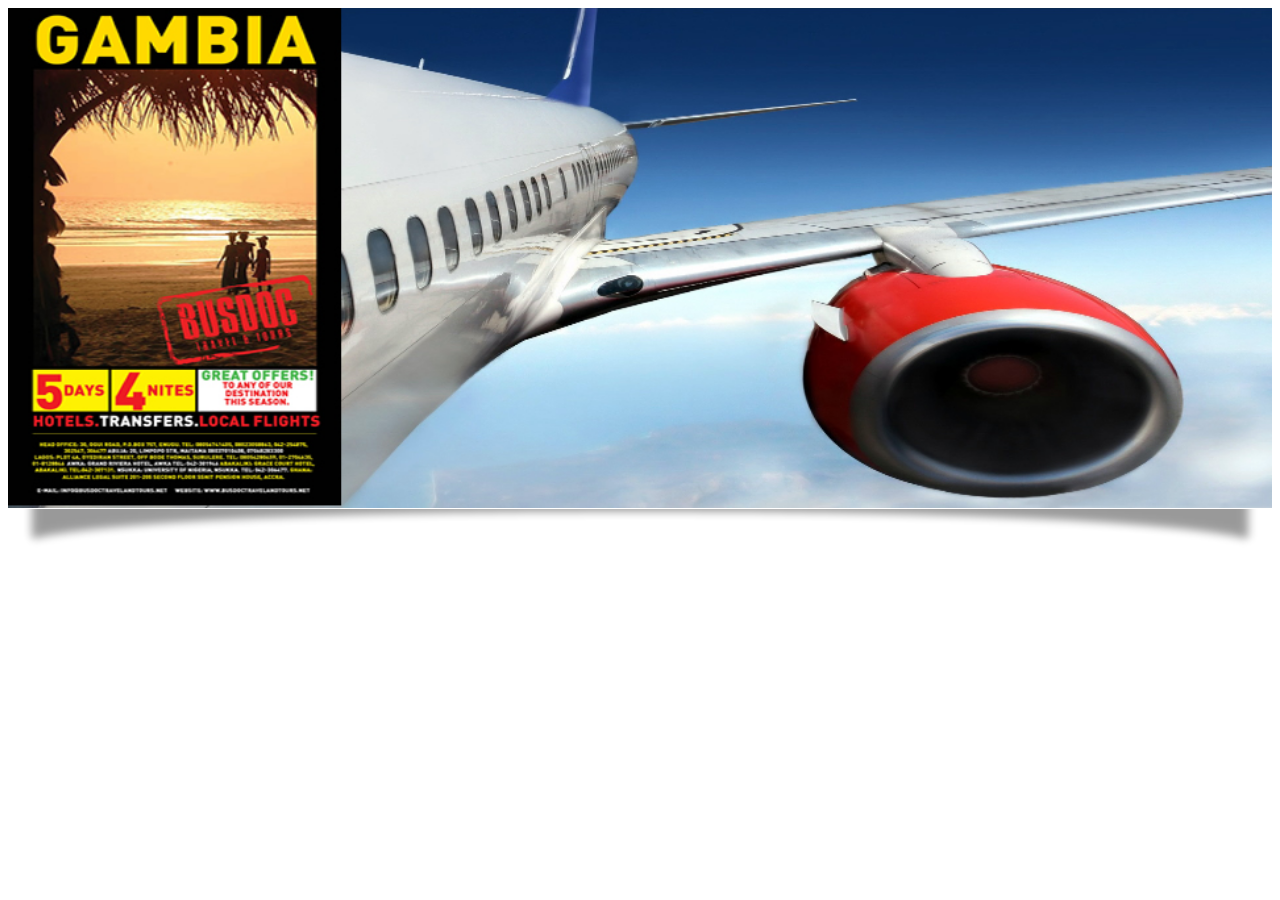
<file: public/slider/index.html>
<!DOCTYPE html PUBLIC "-//W3C//DTD XHTML 1.0 Strict//EN"
	"http://www.w3.org/TR/xhtml1/DTD/xhtml1-strict.dtd">
<html xmlns="http://www.w3.org/1999/xhtml">
<head>
	<title>WOWSlider generated by WOWSlider.com</title>
	<meta http-equiv="content-type" content="text/html; charset=utf-8" />
	<meta name="keywords" content="WOW Slider, Image Rotator HTML, Simple jQuery Image Rotator" />
	<meta name="description" content="WOWSlider created with WOW Slider, a free wizard program that helps you easily generate beautiful web slideshow" />
	<!-- Start WOWSlider.com HEAD section -->
	<link rel="stylesheet" type="text/css" href="engine1/style.css" />
	<script type="text/javascript" src="engine1/jquery.js"></script>
	<!-- End WOWSlider.com HEAD section -->
</head>
<body style="background-color:$PageBgColor$">
	<!-- Start WOWSlider.com BODY section -->
	<div id="wowslider-container1">
	<div class="ws_images"><ul>
<li><img src="data1/images/slider-1.jpg" alt="Photo-1" id="wows1_0"/></li>
<li><img src="data1/images/slider-2.jpg" alt="Photo-2" id="wows1_1"/></li>
<li><img src="data1/images/slider-3.jpg" alt="Photo-3" id="wows1_2"/></li>
<li><img src="data1/images/slider-4.jpg" alt="Photo-4" id="wows1_3"/></li>
<li><img src="data1/images/slider-5.jpg" alt="Photo-5" id="wows1_4"/></li>
</ul></div>
<a class="wsl" href="http://wowslider.com">Online Image Rotator by WOWSlider.com v2.6</a>
	<div class="ws_shadow"></div>
	</div>
	<script type="text/javascript" src="engine1/wowslider.js"></script>
	<script type="text/javascript" src="engine1/script.js"></script>
	<!-- End WOWSlider.com BODY section -->
</body>
</html>
</file>
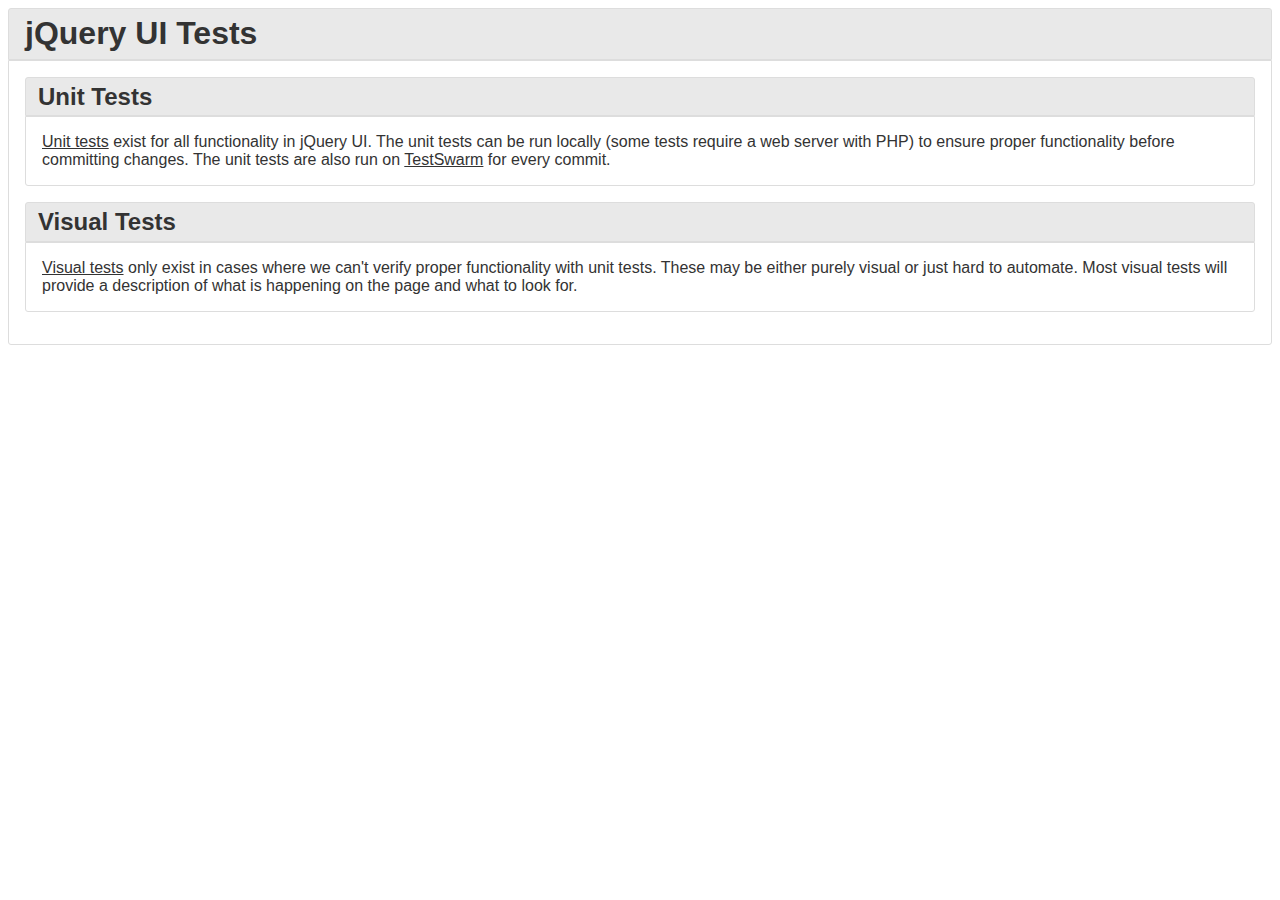
<file: public/jquery-ui-master/tests/index.html>
<!doctype html>
<html lang="en">
<head>
	<meta charset="utf-8">
	<title>jQuery UI Tests</title>
	<link rel="stylesheet" href="../themes/base/core.css">
	<link rel="stylesheet" href="../themes/base/theme.css">
	<link rel="stylesheet" href="index.css">
	<script src="../external/jquery/jquery.js"></script>
	<script src="index.js"></script>
</head>
<body>

<div id="main">
	<h1>jQuery UI Tests</h1>
	<div>
		<h2>Unit Tests</h2>
		<p><a href="unit/index.html">Unit tests</a> exist for all functionality in jQuery UI.
		The unit tests can be run locally (some tests require a web server with PHP)
		to ensure proper functionality before committing changes.
		The unit tests are also run on <a href="http://swarm.jquery.org/project/jqueryui">TestSwarm</a>
		for every commit.</p>

		<h2>Visual Tests</h2>
		<p><a href="visual/index.html">Visual tests</a> only exist in cases where we can't verify proper functionality
		with unit tests. These may be either purely visual or just hard to automate.
		Most visual tests will provide a description of what is happening on the page
		and what to look for.</p>
	</div>
</div>

</body>
</html>
</file>
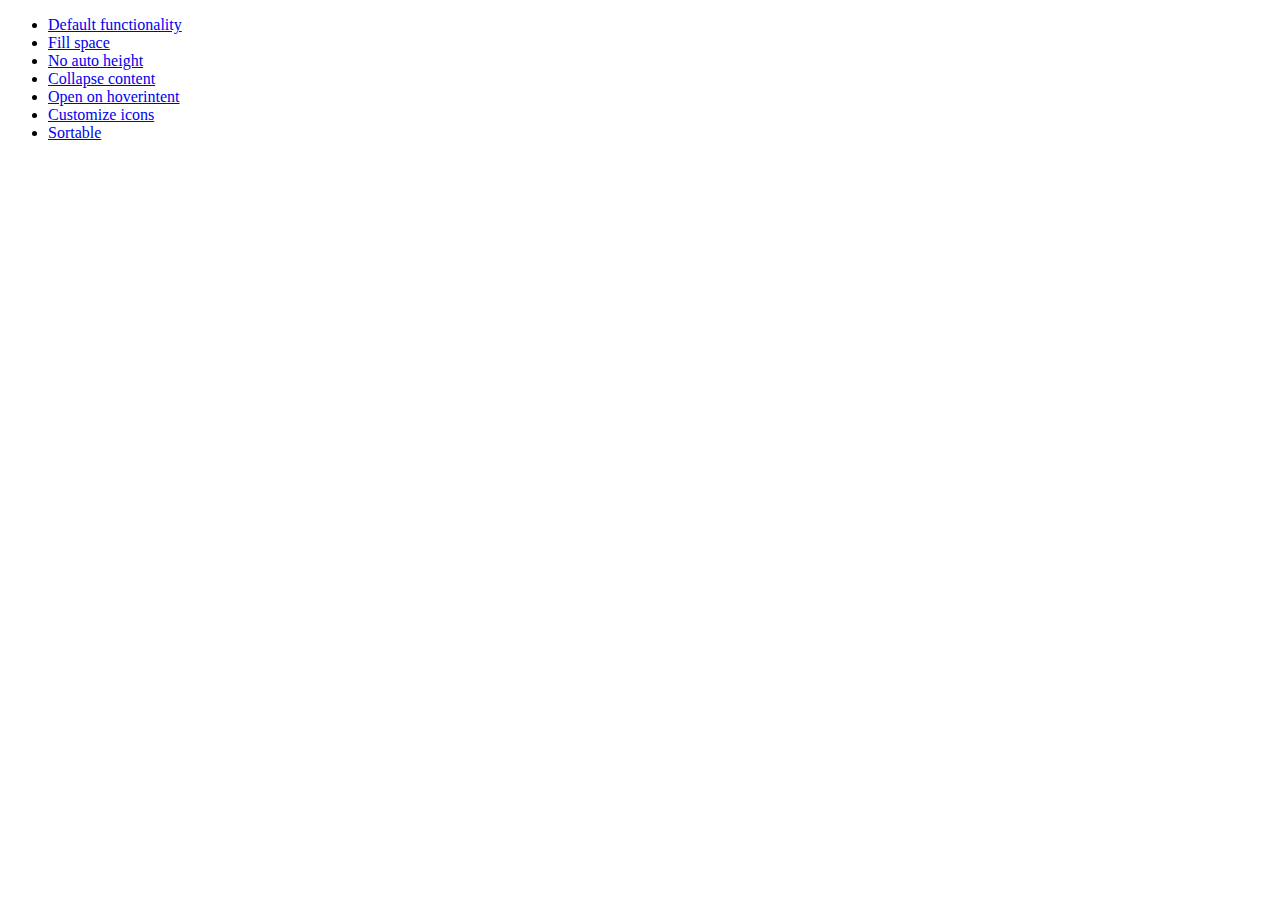
<file: public/jquery-ui-master/demos/accordion/index.html>
<!doctype html>
<html lang="en">
<head>
	<meta charset="utf-8">
	<meta name="viewport" content="width=device-width, initial-scale=1">
	<title>jQuery UI Accordion Demos</title>
</head>
<body>

<ul>
	<li><a href="default.html">Default functionality</a></li>
	<li><a href="fillspace.html">Fill space</a></li>
	<li><a href="no-auto-height.html">No auto height</a></li>
	<li><a href="collapsible.html">Collapse content</a></li>
	<li><a href="hoverintent.html">Open on hoverintent</a></li>
	<li><a href="custom-icons.html">Customize icons</a></li>
	<li><a href="sortable.html">Sortable</a></li>
</ul>

</body>
</html>
</file>
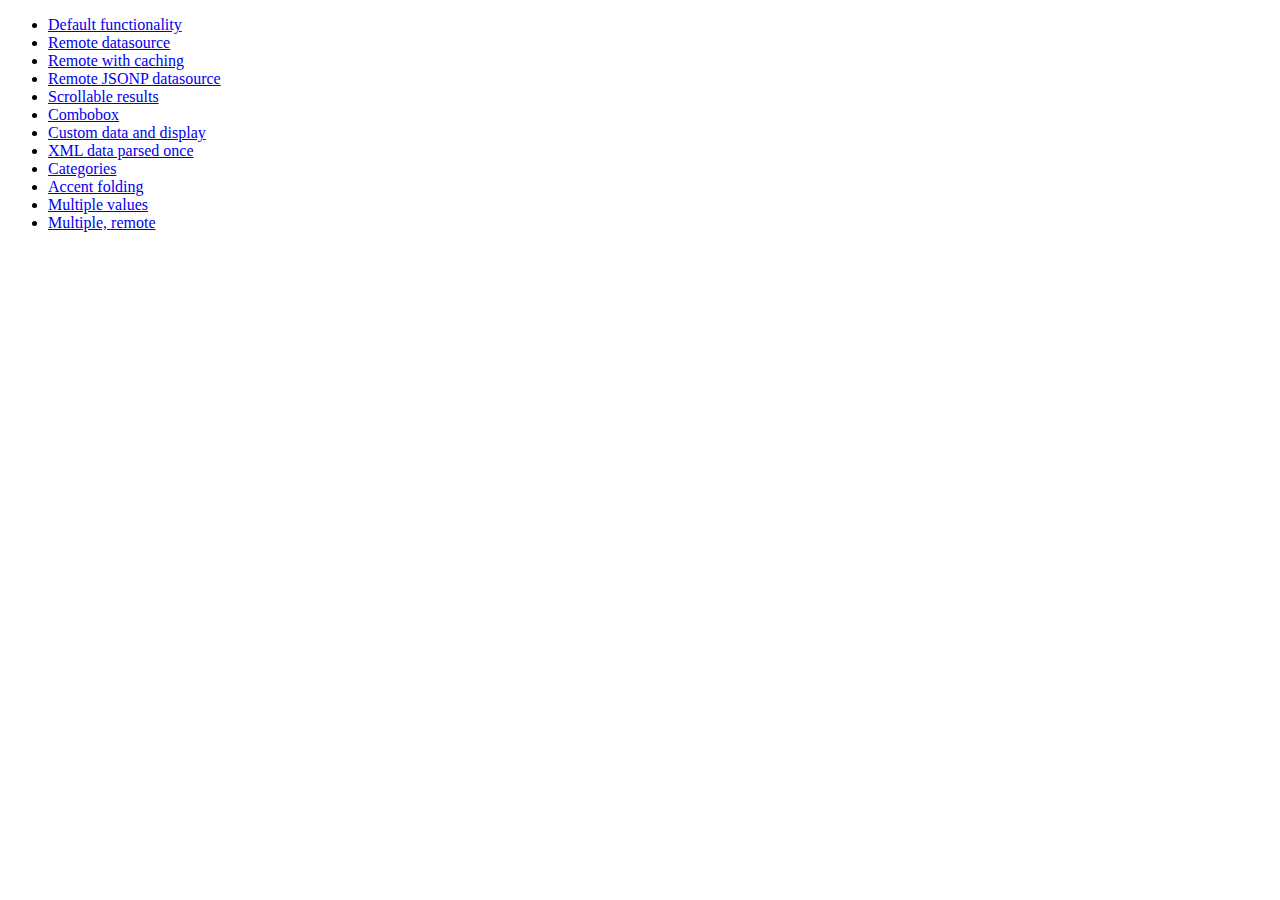
<file: public/jquery-ui-master/demos/autocomplete/index.html>
<!doctype html>
<html lang="en">
<head>
	<meta charset="utf-8">
	<meta name="viewport" content="width=device-width, initial-scale=1">
	<title>jQuery UI Autocomplete Demos</title>
</head>
<body>

<ul>
	<li><a href="default.html">Default functionality</a></li>
	<li><a href="remote.html">Remote datasource</a></li>
	<li><a href="remote-with-cache.html">Remote with caching</a></li>
	<li><a href="remote-jsonp.html">Remote JSONP datasource</a></li>
	<li><a href="maxheight.html">Scrollable results</a></li>
	<li><a href="combobox.html">Combobox</a></li>
	<li><a href="custom-data.html">Custom data and display</a></li>
	<li><a href="xml.html">XML data parsed once</a></li>
	<li><a href="categories.html">Categories</a></li>
	<li><a href="folding.html">Accent folding</a></li>
	<li><a href="multiple.html">Multiple values</a></li>
	<li><a href="multiple-remote.html">Multiple, remote</a></li>
</ul>

</body>
</html>
</file>
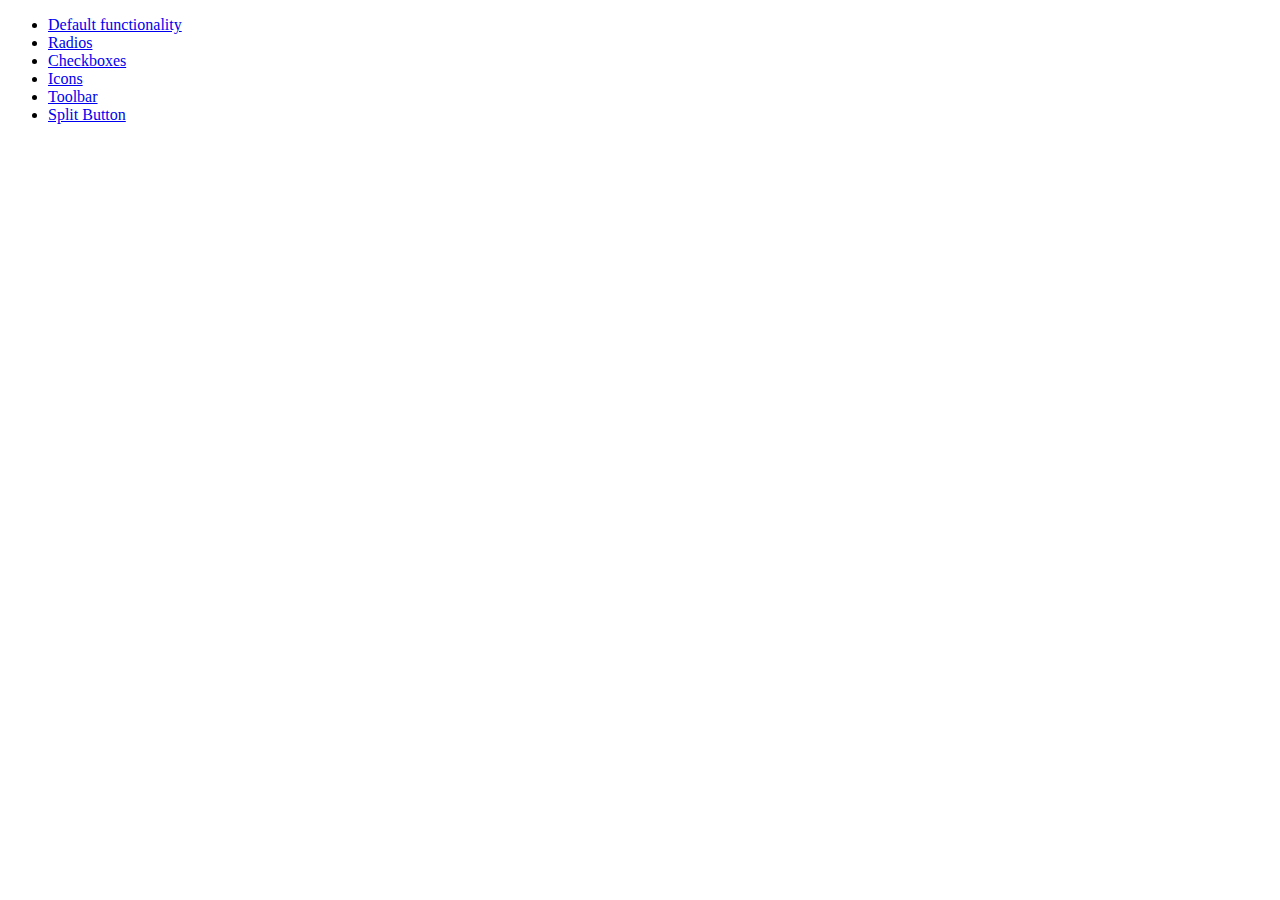
<file: public/jquery-ui-master/demos/button/index.html>
<!doctype html>
<html lang="en">
<head>
	<meta charset="utf-8">
	<meta name="viewport" content="width=device-width, initial-scale=1">
	<title>jQuery UI Button Demos</title>
</head>
<body>

<ul>
	<li><a href="default.html">Default functionality</a></li>
	<li><a href="radio.html">Radios</a></li>
	<li><a href="checkbox.html">Checkboxes</a></li>
	<li><a href="icons.html">Icons</a></li>
	<li><a href="toolbar.html">Toolbar</a></li>
	<li><a href="splitbutton.html">Split Button</a></li>
</ul>

</body>
</html>
</file>
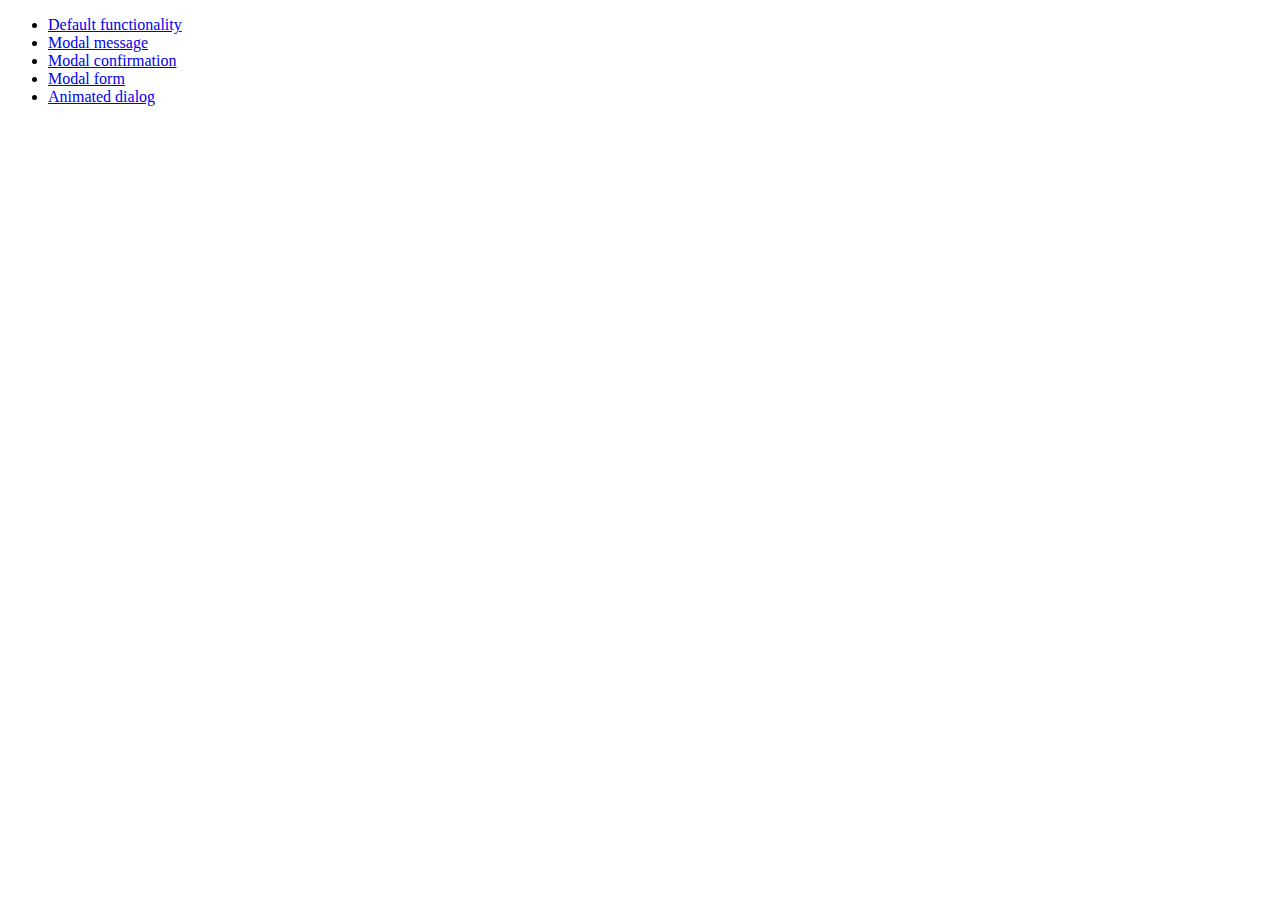
<file: public/jquery-ui-master/demos/dialog/index.html>
<!doctype html>
<html lang="en">
<head>
	<meta charset="utf-8">
	<meta name="viewport" content="width=device-width, initial-scale=1">
	<title>jQuery UI Dialog Demos</title>
</head>
<body>

<ul>
	<li><a href="default.html">Default functionality</a></li>
	<li><a href="modal-message.html">Modal message</a></li>
	<li><a href="modal-confirmation.html">Modal confirmation</a></li>
	<li><a href="modal-form.html">Modal form</a></li>
	<li><a href="animated.html">Animated dialog</a></li>
</ul>

</body>
</html>
</file>
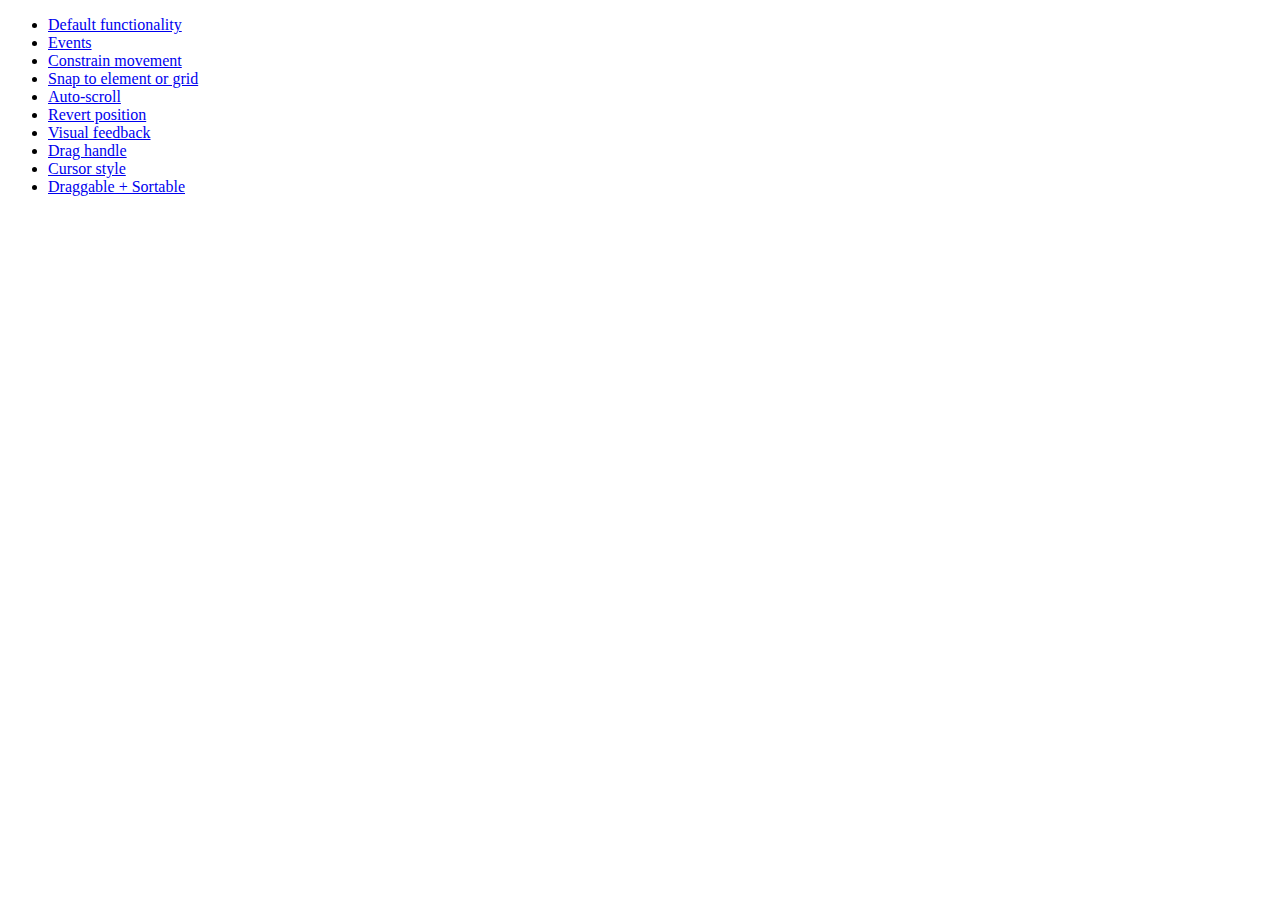
<file: public/jquery-ui-master/demos/draggable/index.html>
<!doctype html>
<html lang="en">
<head>
	<meta charset="utf-8">
	<meta name="viewport" content="width=device-width, initial-scale=1">
	<title>jQuery UI Draggable Demos</title>
</head>
<body>

<ul>
	<li><a href="default.html">Default functionality</a></li>
	<li><a href="events.html">Events</a></li>
	<li><a href="constrain-movement.html">Constrain movement</a></li>
	<li><a href="snap-to.html">Snap to element or grid</a></li>
	<li><a href="scroll.html">Auto-scroll</a></li>
	<li><a href="revert.html">Revert position</a></li>
	<li><a href="visual-feedback.html">Visual feedback</a></li>
	<li><a href="handle.html">Drag handle</a></li>
	<li><a href="cursor-style.html">Cursor style</a></li>
	<li><a href="sortable.html">Draggable + Sortable</a></li>
</ul>

</body>
</html>
</file>
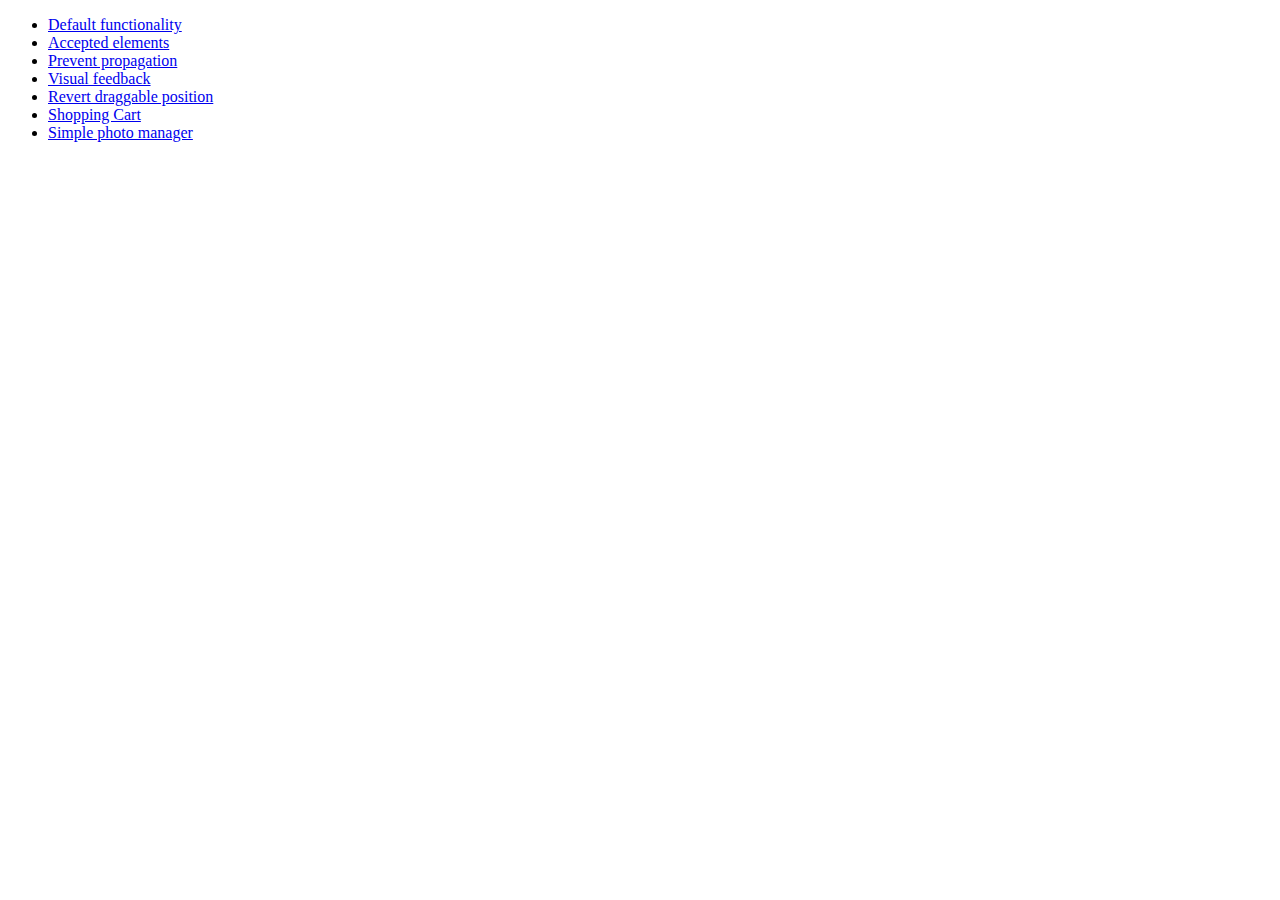
<file: public/jquery-ui-master/demos/droppable/index.html>
<!doctype html>
<html lang="en">
<head>
	<meta charset="utf-8">
	<meta name="viewport" content="width=device-width, initial-scale=1">
	<title>jQuery UI Droppable Demos</title>
</head>
<body>

<ul>
	<li><a href="default.html">Default functionality</a></li>
	<li><a href="accepted-elements.html">Accepted elements</a></li>
	<li><a href="propagation.html">Prevent propagation</a></li>
	<li><a href="visual-feedback.html">Visual feedback</a></li>
	<li><a href="revert.html">Revert draggable position</a></li>
	<li><a href="shopping-cart.html">Shopping Cart</a></li>
	<li><a href="photo-manager.html">Simple photo manager</a></li>
</ul>

</body>
</html>
</file>
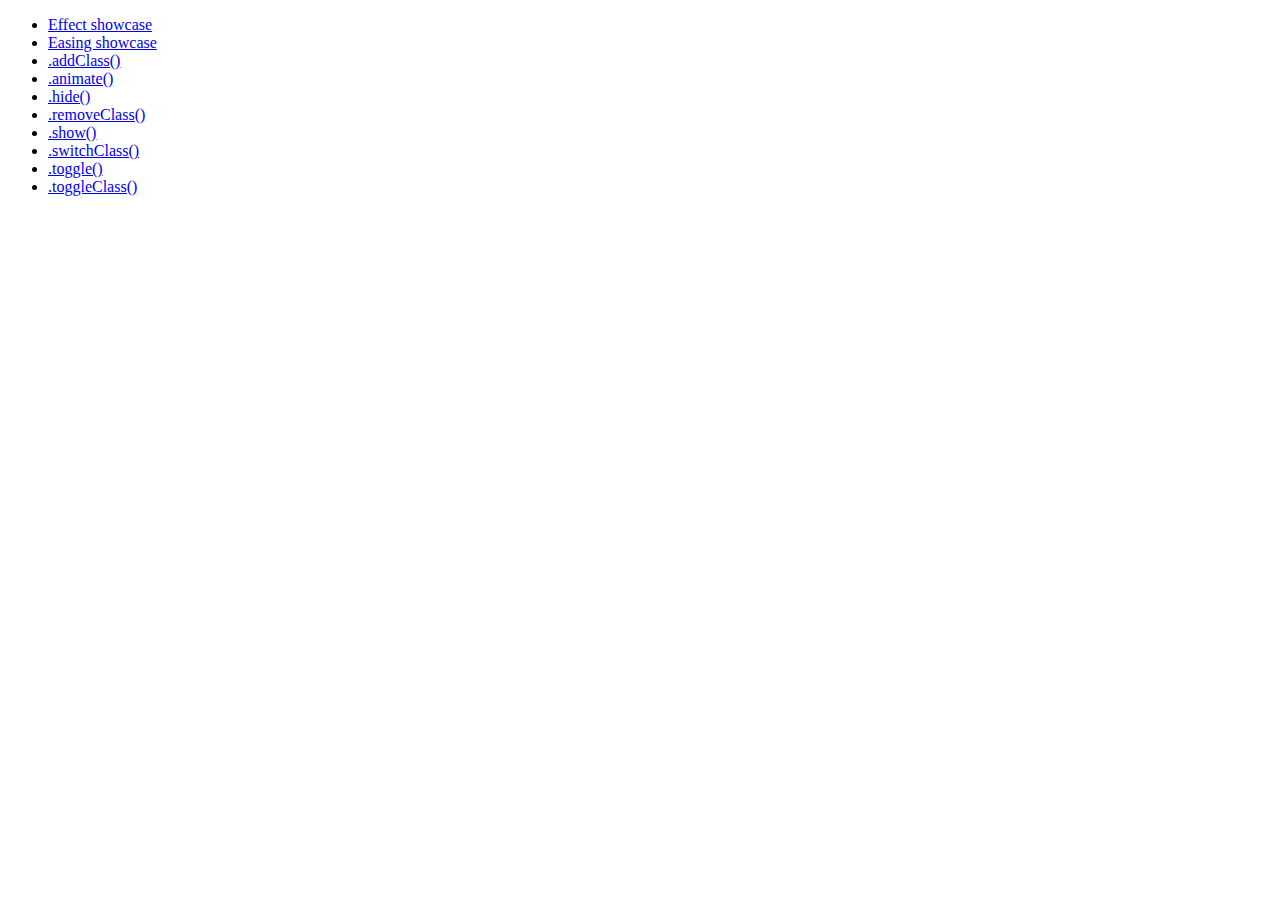
<file: public/jquery-ui-master/demos/effect/index.html>
<!doctype html>
<html lang="en">
<head>
	<meta charset="utf-8">
	<meta name="viewport" content="width=device-width, initial-scale=1">
	<title>jQuery UI Effects Demos</title>
</head>
<body>

<ul>
	<li><a href="default.html">Effect showcase</a></li>
	<li><a href="easing.html">Easing showcase</a></li>
	<li><a href="addClass.html">.addClass()</a></li>
	<li><a href="animate.html">.animate()</a></li>
	<li><a href="hide.html">.hide()</a></li>
	<li><a href="removeClass.html">.removeClass()</a></li>
	<li><a href="show.html">.show()</a></li>
	<li><a href="switchClass.html">.switchClass()</a></li>
	<li><a href="toggle.html">.toggle()</a></li>
	<li><a href="toggleClass.html">.toggleClass()</a></li>
</ul>

</body>
</html>
</file>
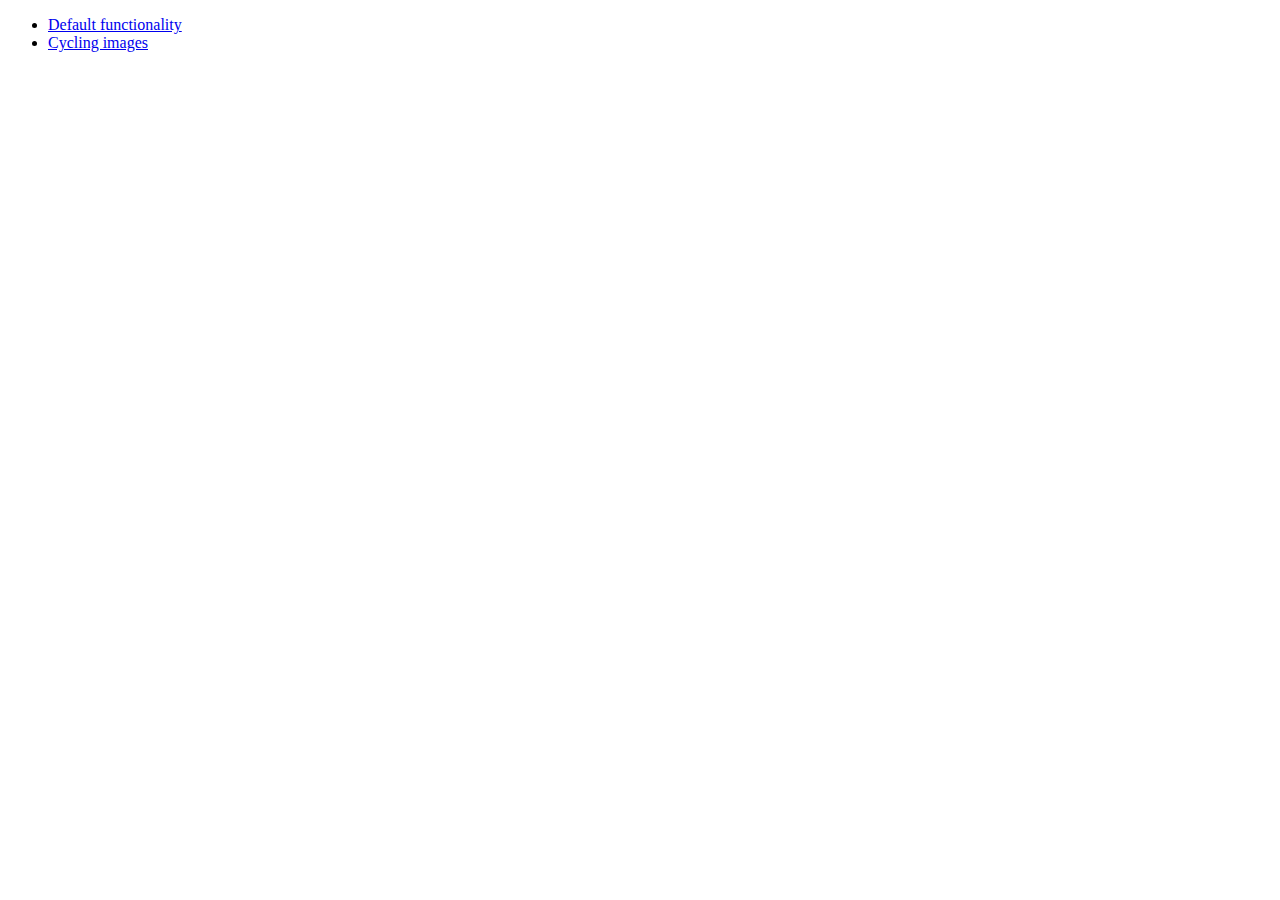
<file: public/jquery-ui-master/demos/position/index.html>
<!doctype html>
<html lang="en">
<head>
	<meta charset="utf-8">
	<meta name="viewport" content="width=device-width, initial-scale=1">
	<title>jQuery UI Position Demo</title>
</head>
<body>

<ul>
	<li><a href="default.html">Default functionality</a></li>
	<li><a href="cycler.html">Cycling images</a></li>
</ul>

</body>
</html>
</file>
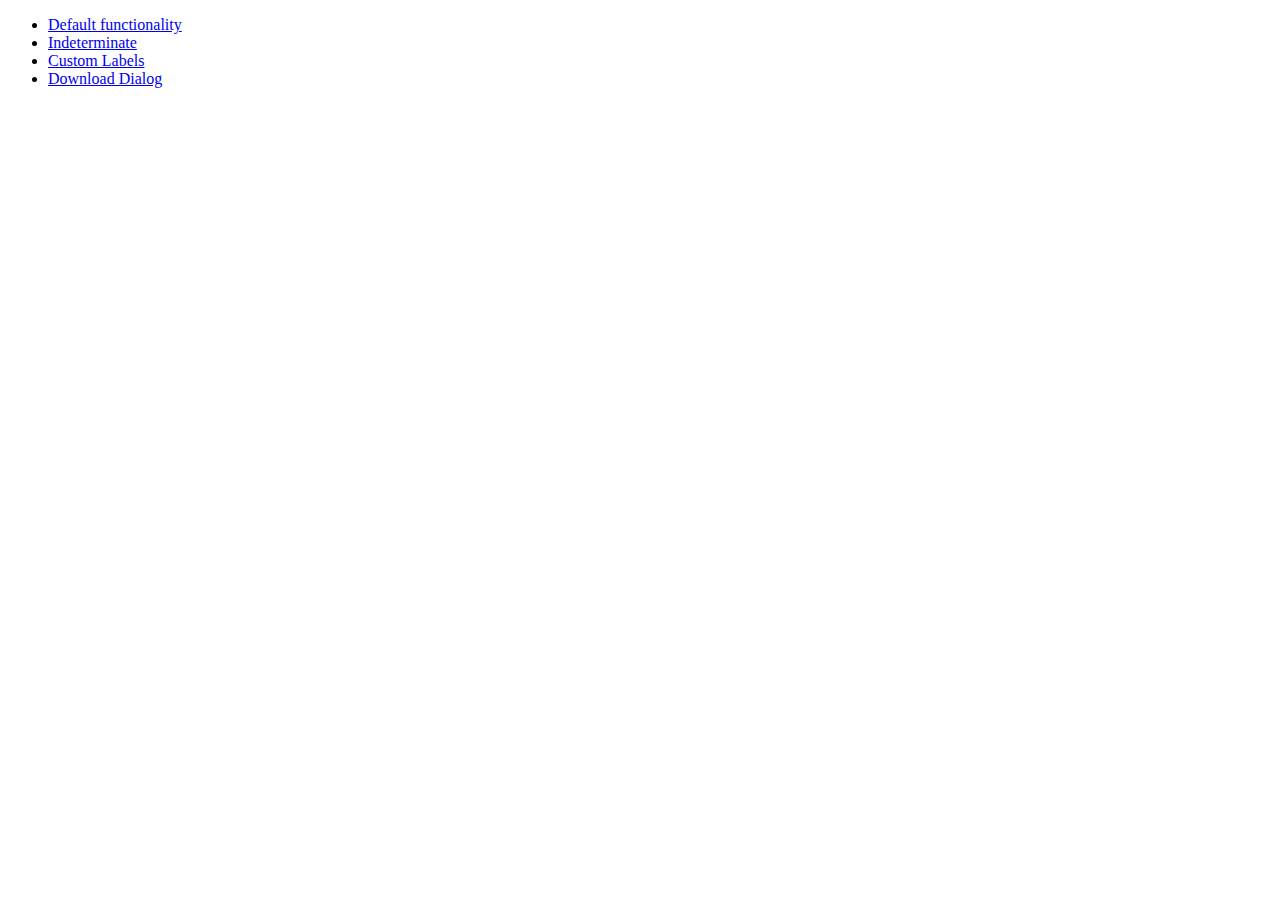
<file: public/jquery-ui-master/demos/progressbar/index.html>
<!doctype html>
<html lang="en">
<head>
	<meta charset="utf-8">
	<meta name="viewport" content="width=device-width, initial-scale=1">
	<title>jQuery UI Progressbar Demos</title>
</head>
<body>

<ul>
	<li><a href="default.html">Default functionality</a></li>
	<li><a href="indeterminate.html">Indeterminate</a></li>
	<li><a href="label.html">Custom Labels</a></li>
	<li><a href="download.html">Download Dialog</a></li>
</ul>

</body>
</html>
</file>
<file: public/slider/engine1/style.css>
/*
 *	generated by WOW Slider 2.6
 *	template Noir
 */

#wowslider-container1 { 
	zoom: 1; 
	position: relative; 
	max-width:10730px;
	margin:0px auto 0px;
	z-index:100;
	border:none;
	text-align:left; /* reset align=center */
}
* html #wowslider-container1{ width:980px }
#wowslider-container1 .ws_images ul{
	position:relative;
	width: 10000%; 
	height:auto;
	left:0;
	list-style:none;
	margin:0;
	padding:0;
	border-spacing:0;
	overflow: visible;
	/*table-layout:fixed;*/
}
#wowslider-container1 .ws_images ul li{
	width:1%;
	line-height:0; /*opera*/
	float:left;
	font-size:0;
	padding:0 0 0 0 !important;
	margin:0 0 0 0 !important;
}

#wowslider-container1 .ws_images{
	position: relative;
	left:0;
	top:0;
	width:100%;
	height:100%;
	overflow:hidden;
}
#wowslider-container1 .ws_images a{
	width:100%;
	display:block;
	color:transparent;
}
#wowslider-container1 img{
	max-width: none !important;
}
#wowslider-container1 .ws_images img{
	width:100%;
	border:none 0;
	max-width: none;
}
#wowslider-container1 a{ 
	text-decoration: none; 
	outline: none; 
	border: none; 
}

#wowslider-container1  .ws_bullets { 
	font-size: 0px; 
	float: left;
	position:absolute;
	z-index:70;
}
#wowslider-container1  .ws_bullets div{
	position:relative;
	float:left;
}
#wowslider-container1  a.wsl{
	display:none;
}
#wowslider-container1  .ws_bullets { 
	padding: 10px; 
}
#wowslider-container1 .ws_bullets a { 
	margin-left:4px;
	width:8px;
	height:15px;
	background: url(./bullet.png) left 50% no-repeat;
	float: left; 
	text-indent: -4000px; 
	position:relative;
	color:transparent;
}
#wowslider-container1 .ws_bullets a.ws_selbull, #wowslider-container1 .ws_bullets a:hover{
	background-position: right 50%;
}
#wowslider-container1 a.ws_next, #wowslider-container1 a.ws_prev {
	position:absolute;
	display:none;
	top:50%;
	margin-top:-28px;
	z-index:60;
	height: 62px;
	width: 38px;
	background-image: url(./arrows.gif);
	/*max-height:20%;
	max-width:12%;
	background-size:200% 200%;*/

}
#wowslider-container1 a.ws_next{
	background-position: 100% 0;
	right:-8px;
}
#wowslider-container1 a.ws_prev {
	left:-8px;
	background-position: 0 0; 
}
#wowslider-container1 a.ws_next:hover{
	background-position: 100% 100%;
}
#wowslider-container1 a.ws_prev:hover {
	background-position: 0 100%; 
}
* html #wowslider-container1 a.ws_next,* html #wowslider-container1 a.ws_prev{display:block}
#wowslider-container1:hover a.ws_next, #wowslider-container1:hover a.ws_prev {display:block}
/* bottom center */
#wowslider-container1 .ws_bullets {
	top:0;
    right: 0;
}

/* default */
#wowslider-container1 .ws-title{
	position: absolute;
	bottom:15%;
	left: 0;
	margin-right:5px;
	z-index: 50;
	padding:12px;
	color: #F9FBFB;
	text-transform:uppercase;
	background:#000000;
    font-family: Helvetica,Arial,Verdana,sans-serif;
	font-size: 18px;
	line-height: 18px;
}
#wowslider-container1 .ws-title div{
	padding-top:5px;
	font-size: 13px;
	text-transform:none;
}
#wowslider-container1 .ws_images ul{
	animation: wsBasic 20s infinite;
	-moz-animation: wsBasic 20s infinite;
	-webkit-animation: wsBasic 20s infinite;
}
@keyframes wsBasic{0%{left:-0%} 10%{left:-0%} 20%{left:-100%} 30%{left:-100%} 40%{left:-200%} 50%{left:-200%} 60%{left:-300%} 70%{left:-300%} 80%{left:-400%} 90%{left:-400%} }
@-moz-keyframes wsBasic{0%{left:-0%} 10%{left:-0%} 20%{left:-100%} 30%{left:-100%} 40%{left:-200%} 50%{left:-200%} 60%{left:-300%} 70%{left:-300%} 80%{left:-400%} 90%{left:-400%} }
@-webkit-keyframes wsBasic{0%{left:-0%} 10%{left:-0%} 20%{left:-100%} 30%{left:-100%} 40%{left:-200%} 50%{left:-200%} 60%{left:-300%} 70%{left:-300%} 80%{left:-400%} 90%{left:-400%} }

#wowslider-container1 .ws_shadow{
	background: url(./shadow.png) left 100%;
	background-repeat: no-repeat;
	background-size:100%;
	width:100%;
	height:8%;
	position: absolute;
	left:0;
	bottom:-8%;
	z-index:-1;
}
* html #wowslider-container1 .ws_shadow{/*ie6*/
	background:none;
	filter:progid:DXImageTransform.Microsoft.AlphaImageLoader( src='engine1/shadow.png', sizingMethod='scale');
}
*+html #wowslider-container1 .ws_shadow{/*ie7*/
	background:none;
	filter:progid:DXImageTransform.Microsoft.AlphaImageLoader( src='engine1/shadow.png', sizingMethod='scale');
}
#wowslider-container1 .ws_bullets  a img{
	text-indent:0;
	display:block;
	top:16px;
	left:-61px;
	visibility:hidden;
	position:absolute;
    -moz-box-shadow: 0 0 5px #999999;
    box-shadow: 0 0 5px #999999;
    border: 5px solid #FFFFFF;
	max-width:none;
}
#wowslider-container1 .ws_bullets a:hover img{
	visibility:visible;
}

#wowslider-container1 .ws_bulframe div div{
	height:48px;
	overflow:visible;
	position:relative;
}
#wowslider-container1 .ws_bulframe div {
	left:0;
	overflow:hidden;
	position:relative;
	width:121px;
	background-color:#FFFFFF;
}
#wowslider-container1  .ws_bullets .ws_bulframe{
	display:none;
	top:20px;
	overflow:visible;
	position:absolute;
	cursor:pointer;
    -moz-box-shadow: 0 0 5px #999999;
    box-shadow: 0 0 5px #999999;
    border: 5px solid #FFFFFF;
}
#wowslider-container1 .ws_bulframe span{
	display:block;
	position:absolute;
	top:-11px;
	margin-left:-9px;
	left:61px;
	background:url(./triangle.png);
	width:15px;
	height:6px;
}
</file>
<file: public/jquery-ui-master/tests/index.css>
.ui-widget-header {
	padding: 0.2em 0.5em;
	margin: 0;
}
.ui-widget-content {
	padding: 1em;
	margin-bottom: 1em;
}
p {
	margin: 0;
}
ul {
	margin: 0;
	list-style: none;
}
li {
	line-height: 2em;
}
</file>
<file: public/jquery-ui-master/themes/base/core.css>
/*!
 * jQuery UI CSS Framework @VERSION
 * http://jqueryui.com
 *
 * Copyright jQuery Foundation and other contributors
 * Released under the MIT license.
 * http://jquery.org/license
 *
 * http://api.jqueryui.com/category/theming/
 */

/* Layout helpers
----------------------------------*/
.ui-helper-hidden {
	display: none;
}
.ui-helper-hidden-accessible {
	border: 0;
	clip: rect(0 0 0 0);
	height: 1px;
	margin: -1px;
	overflow: hidden;
	padding: 0;
	position: absolute;
	width: 1px;
}
.ui-helper-reset {
	margin: 0;
	padding: 0;
	border: 0;
	outline: 0;
	line-height: 1.3;
	text-decoration: none;
	font-size: 100%;
	list-style: none;
}
.ui-helper-clearfix:before,
.ui-helper-clearfix:after {
	content: "";
	display: table;
	border-collapse: collapse;
}
.ui-helper-clearfix:after {
	clear: both;
}
.ui-helper-zfix {
	width: 100%;
	height: 100%;
	top: 0;
	left: 0;
	position: absolute;
	opacity: 0;
	filter:Alpha(Opacity=0); /* support: IE8 */
}

.ui-front {
	z-index: 100;
}


/* Interaction Cues
----------------------------------*/
.ui-state-disabled {
	cursor: default !important;
	pointer-events: none;
}


/* Icons
----------------------------------*/

/* states and images */
.ui-icon {
	display: block;
	text-indent: -99999px;
	overflow: hidden;
	background-repeat: no-repeat;
}


/* Misc visuals
----------------------------------*/

/* Overlays */
.ui-widget-overlay {
	position: fixed;
	top: 0;
	left: 0;
	width: 100%;
	height: 100%;
}
</file>
<file: public/jquery-ui-master/themes/base/theme.css>
/*!
 * jQuery UI CSS Framework @VERSION
 * http://jqueryui.com
 *
 * Copyright jQuery Foundation and other contributors
 * Released under the MIT license.
 * http://jquery.org/license
 *
 * http://api.jqueryui.com/category/theming/
 *
 * To view and modify this theme, visit http://jqueryui.com/themeroller/
 */


/* Component containers
----------------------------------*/
.ui-widget {
	font-family: Arial,Helvetica,sans-serif/*{ffDefault}*/;
	font-size: 1em/*{fsDefault}*/;
}
.ui-widget .ui-widget {
	font-size: 1em;
}
.ui-widget input,
.ui-widget select,
.ui-widget textarea,
.ui-widget button {
	font-family: Arial,Helvetica,sans-serif/*{ffDefault}*/;
	font-size: 1em;
}
.ui-widget-content {
	border: 1px solid #dddddd/*{borderColorContent}*/;
	background: #ffffff/*{bgColorContent}*/ /*{bgImgUrlContent}*/ /*{bgContentXPos}*/ /*{bgContentYPos}*/ /*{bgContentRepeat}*/;
	color: #333333/*{fcContent}*/;
}
.ui-widget-content a {
	color: #333333/*{fcContent}*/;
}
.ui-widget-header {
	border: 1px solid #dddddd/*{borderColorHeader}*/;
	background: #e9e9e9/*{bgColorHeader}*/ /*{bgImgUrlHeader}*/ /*{bgHeaderXPos}*/ /*{bgHeaderYPos}*/ /*{bgHeaderRepeat}*/;
	color: #333333/*{fcHeader}*/;
	font-weight: bold;
}
.ui-widget-header a {
	color: #333333/*{fcHeader}*/;
}

/* Interaction states
----------------------------------*/
.ui-state-default,
.ui-widget-content .ui-state-default,
.ui-widget-header .ui-state-default {
	border: 1px solid #c5c5c5/*{borderColorDefault}*/;
	background: #f6f6f6/*{bgColorDefault}*/ /*{bgImgUrlDefault}*/ /*{bgDefaultXPos}*/ /*{bgDefaultYPos}*/ /*{bgDefaultRepeat}*/;
	font-weight: normal/*{fwDefault}*/;
	color: #454545/*{fcDefault}*/;
}
.ui-state-default a,
.ui-state-default a:link,
.ui-state-default a:visited {
	color: #454545/*{fcDefault}*/;
	text-decoration: none;
}
.ui-state-hover,
.ui-widget-content .ui-state-hover,
.ui-widget-header .ui-state-hover,
.ui-state-focus,
.ui-widget-content .ui-state-focus,
.ui-widget-header .ui-state-focus {
	border: 1px solid #cccccc/*{borderColorHover}*/;
	background: #ededed/*{bgColorHover}*/ /*{bgImgUrlHover}*/ /*{bgHoverXPos}*/ /*{bgHoverYPos}*/ /*{bgHoverRepeat}*/;
	font-weight: normal/*{fwDefault}*/;
	color: #2b2b2b/*{fcHover}*/;
}
.ui-state-hover a,
.ui-state-hover a:hover,
.ui-state-hover a:link,
.ui-state-hover a:visited,
.ui-state-focus a,
.ui-state-focus a:hover,
.ui-state-focus a:link,
.ui-state-focus a:visited {
	color: #2b2b2b/*{fcHover}*/;
	text-decoration: none;
}
.ui-state-active,
.ui-widget-content .ui-state-active,
.ui-widget-header .ui-state-active {
	border: 1px solid #003eff/*{borderColorActive}*/;
	background: #007fff/*{bgColorActive}*/ /*{bgImgUrlActive}*/ /*{bgActiveXPos}*/ /*{bgActiveYPos}*/ /*{bgActiveRepeat}*/;
	font-weight: normal/*{fwDefault}*/;
	color: #ffffff/*{fcActive}*/;
}
.ui-state-active a,
.ui-state-active a:link,
.ui-state-active a:visited {
	color: #ffffff/*{fcActive}*/;
	text-decoration: none;
}

/* Interaction Cues
----------------------------------*/
.ui-state-highlight,
.ui-widget-content .ui-state-highlight,
.ui-widget-header .ui-state-highlight {
	border: 1px solid #dad55e/*{borderColorHighlight}*/;
	background: #fffa90/*{bgColorHighlight}*/ /*{bgImgUrlHighlight}*/ /*{bgHighlightXPos}*/ /*{bgHighlightYPos}*/ /*{bgHighlightRepeat}*/;
	color: #777620/*{fcHighlight}*/;
}
.ui-state-highlight a,
.ui-widget-content .ui-state-highlight a,
.ui-widget-header .ui-state-highlight a {
	color: #777620/*{fcHighlight}*/;
}
.ui-state-error,
.ui-widget-content .ui-state-error,
.ui-widget-header .ui-state-error {
	border: 1px solid #f1a899/*{borderColorError}*/;
	background: #fddfdf/*{bgColorError}*/ /*{bgImgUrlError}*/ /*{bgErrorXPos}*/ /*{bgErrorYPos}*/ /*{bgErrorRepeat}*/;
	color: #5f3f3f/*{fcError}*/;
}
.ui-state-error a,
.ui-widget-content .ui-state-error a,
.ui-widget-header .ui-state-error a {
	color: #5f3f3f/*{fcError}*/;
}
.ui-state-error-text,
.ui-widget-content .ui-state-error-text,
.ui-widget-header .ui-state-error-text {
	color: #5f3f3f/*{fcError}*/;
}
.ui-priority-primary,
.ui-widget-content .ui-priority-primary,
.ui-widget-header .ui-priority-primary {
	font-weight: bold;
}
.ui-priority-secondary,
.ui-widget-content .ui-priority-secondary,
.ui-widget-header .ui-priority-secondary {
	opacity: .7;
	filter:Alpha(Opacity=70); /* support: IE8 */
	font-weight: normal;
}
.ui-state-disabled,
.ui-widget-content .ui-state-disabled,
.ui-widget-header .ui-state-disabled {
	opacity: .35;
	filter:Alpha(Opacity=35); /* support: IE8 */
	background-image: none;
}
.ui-state-disabled .ui-icon {
	filter:Alpha(Opacity=35); /* support: IE8 - See #6059 */
}

/* Icons
----------------------------------*/

/* states and images */
.ui-icon {
	width: 16px;
	height: 16px;
}
.ui-icon,
.ui-widget-content .ui-icon {
	background-image: url("images/ui-icons_444444_256x240.png")/*{iconsContent}*/;
}
.ui-widget-header .ui-icon {
	background-image: url("images/ui-icons_444444_256x240.png")/*{iconsHeader}*/;
}
.ui-state-default .ui-icon {
	background-image: url("images/ui-icons_777777_256x240.png")/*{iconsDefault}*/;
}
.ui-state-hover .ui-icon,
.ui-state-focus .ui-icon {
	background-image: url("images/ui-icons_555555_256x240.png")/*{iconsHover}*/;
}
.ui-state-active .ui-icon {
	background-image: url("images/ui-icons_ffffff_256x240.png")/*{iconsActive}*/;
}
.ui-state-highlight .ui-icon {
	background-image: url("images/ui-icons_777620_256x240.png")/*{iconsHighlight}*/;
}
.ui-state-error .ui-icon,
.ui-state-error-text .ui-icon {
	background-image: url("images/ui-icons_cc0000_256x240.png")/*{iconsError}*/;
}

/* positioning */
.ui-icon-blank { background-position: 16px 16px; }
.ui-icon-caret-1-n { background-position: 0 0; }
.ui-icon-caret-1-ne { background-position: -16px 0; }
.ui-icon-caret-1-e { background-position: -32px 0; }
.ui-icon-caret-1-se { background-position: -48px 0; }
.ui-icon-caret-1-s { background-position: -64px 0; }
.ui-icon-caret-1-sw { background-position: -80px 0; }
.ui-icon-caret-1-w { background-position: -96px 0; }
.ui-icon-caret-1-nw { background-position: -112px 0; }
.ui-icon-caret-2-n-s { background-position: -128px 0; }
.ui-icon-caret-2-e-w { background-position: -144px 0; }
.ui-icon-triangle-1-n { background-position: 0 -16px; }
.ui-icon-triangle-1-ne { background-position: -16px -16px; }
.ui-icon-triangle-1-e { background-position: -32px -16px; }
.ui-icon-triangle-1-se { background-position: -48px -16px; }
.ui-icon-triangle-1-s { background-position: -64px -16px; }
.ui-icon-triangle-1-sw { background-position: -80px -16px; }
.ui-icon-triangle-1-w { background-position: -96px -16px; }
.ui-icon-triangle-1-nw { background-position: -112px -16px; }
.ui-icon-triangle-2-n-s { background-position: -128px -16px; }
.ui-icon-triangle-2-e-w { background-position: -144px -16px; }
.ui-icon-arrow-1-n { background-position: 0 -32px; }
.ui-icon-arrow-1-ne { background-position: -16px -32px; }
.ui-icon-arrow-1-e { background-position: -32px -32px; }
.ui-icon-arrow-1-se { background-position: -48px -32px; }
.ui-icon-arrow-1-s { background-position: -64px -32px; }
.ui-icon-arrow-1-sw { background-position: -80px -32px; }
.ui-icon-arrow-1-w { background-position: -96px -32px; }
.ui-icon-arrow-1-nw { background-position: -112px -32px; }
.ui-icon-arrow-2-n-s { background-position: -128px -32px; }
.ui-icon-arrow-2-ne-sw { background-position: -144px -32px; }
.ui-icon-arrow-2-e-w { background-position: -160px -32px; }
.ui-icon-arrow-2-se-nw { background-position: -176px -32px; }
.ui-icon-arrowstop-1-n { background-position: -192px -32px; }
.ui-icon-arrowstop-1-e { background-position: -208px -32px; }
.ui-icon-arrowstop-1-s { background-position: -224px -32px; }
.ui-icon-arrowstop-1-w { background-position: -240px -32px; }
.ui-icon-arrowthick-1-n { background-position: 0 -48px; }
.ui-icon-arrowthick-1-ne { background-position: -16px -48px; }
.ui-icon-arrowthick-1-e { background-position: -32px -48px; }
.ui-icon-arrowthick-1-se { background-position: -48px -48px; }
.ui-icon-arrowthick-1-s { background-position: -64px -48px; }
.ui-icon-arrowthick-1-sw { background-position: -80px -48px; }
.ui-icon-arrowthick-1-w { background-position: -96px -48px; }
.ui-icon-arrowthick-1-nw { background-position: -112px -48px; }
.ui-icon-arrowthick-2-n-s { background-position: -128px -48px; }
.ui-icon-arrowthick-2-ne-sw { background-position: -144px -48px; }
.ui-icon-arrowthick-2-e-w { background-position: -160px -48px; }
.ui-icon-arrowthick-2-se-nw { background-position: -176px -48px; }
.ui-icon-arrowthickstop-1-n { background-position: -192px -48px; }
.ui-icon-arrowthickstop-1-e { background-position: -208px -48px; }
.ui-icon-arrowthickstop-1-s { background-position: -224px -48px; }
.ui-icon-arrowthickstop-1-w { background-position: -240px -48px; }
.ui-icon-arrowreturnthick-1-w { background-position: 0 -64px; }
.ui-icon-arrowreturnthick-1-n { background-position: -16px -64px; }
.ui-icon-arrowreturnthick-1-e { background-position: -32px -64px; }
.ui-icon-arrowreturnthick-1-s { background-position: -48px -64px; }
.ui-icon-arrowreturn-1-w { background-position: -64px -64px; }
.ui-icon-arrowreturn-1-n { background-position: -80px -64px; }
.ui-icon-arrowreturn-1-e { background-position: -96px -64px; }
.ui-icon-arrowreturn-1-s { background-position: -112px -64px; }
.ui-icon-arrowrefresh-1-w { background-position: -128px -64px; }
.ui-icon-arrowrefresh-1-n { background-position: -144px -64px; }
.ui-icon-arrowrefresh-1-e { background-position: -160px -64px; }
.ui-icon-arrowrefresh-1-s { background-position: -176px -64px; }
.ui-icon-arrow-4 { background-position: 0 -80px; }
.ui-icon-arrow-4-diag { background-position: -16px -80px; }
.ui-icon-extlink { background-position: -32px -80px; }
.ui-icon-newwin { background-position: -48px -80px; }
.ui-icon-refresh { background-position: -64px -80px; }
.ui-icon-shuffle { background-position: -80px -80px; }
.ui-icon-transfer-e-w { background-position: -96px -80px; }
.ui-icon-transferthick-e-w { background-position: -112px -80px; }
.ui-icon-folder-collapsed { background-position: 0 -96px; }
.ui-icon-folder-open { background-position: -16px -96px; }
.ui-icon-document { background-position: -32px -96px; }
.ui-icon-document-b { background-position: -48px -96px; }
.ui-icon-note { background-position: -64px -96px; }
.ui-icon-mail-closed { background-position: -80px -96px; }
.ui-icon-mail-open { background-position: -96px -96px; }
.ui-icon-suitcase { background-position: -112px -96px; }
.ui-icon-comment { background-position: -128px -96px; }
.ui-icon-person { background-position: -144px -96px; }
.ui-icon-print { background-position: -160px -96px; }
.ui-icon-trash { background-position: -176px -96px; }
.ui-icon-locked { background-position: -192px -96px; }
.ui-icon-unlocked { background-position: -208px -96px; }
.ui-icon-bookmark { background-position: -224px -96px; }
.ui-icon-tag { background-position: -240px -96px; }
.ui-icon-home { background-position: 0 -112px; }
.ui-icon-flag { background-position: -16px -112px; }
.ui-icon-calendar { background-position: -32px -112px; }
.ui-icon-cart { background-position: -48px -112px; }
.ui-icon-pencil { background-position: -64px -112px; }
.ui-icon-clock { background-position: -80px -112px; }
.ui-icon-disk { background-position: -96px -112px; }
.ui-icon-calculator { background-position: -112px -112px; }
.ui-icon-zoomin { background-position: -128px -112px; }
.ui-icon-zoomout { background-position: -144px -112px; }
.ui-icon-search { background-position: -160px -112px; }
.ui-icon-wrench { background-position: -176px -112px; }
.ui-icon-gear { background-position: -192px -112px; }
.ui-icon-heart { background-position: -208px -112px; }
.ui-icon-star { background-position: -224px -112px; }
.ui-icon-link { background-position: -240px -112px; }
.ui-icon-cancel { background-position: 0 -128px; }
.ui-icon-plus { background-position: -16px -128px; }
.ui-icon-plusthick { background-position: -32px -128px; }
.ui-icon-minus { background-position: -48px -128px; }
.ui-icon-minusthick { background-position: -64px -128px; }
.ui-icon-close { background-position: -80px -128px; }
.ui-icon-closethick { background-position: -96px -128px; }
.ui-icon-key { background-position: -112px -128px; }
.ui-icon-lightbulb { background-position: -128px -128px; }
.ui-icon-scissors { background-position: -144px -128px; }
.ui-icon-clipboard { background-position: -160px -128px; }
.ui-icon-copy { background-position: -176px -128px; }
.ui-icon-contact { background-position: -192px -128px; }
.ui-icon-image { background-position: -208px -128px; }
.ui-icon-video { background-position: -224px -128px; }
.ui-icon-script { background-position: -240px -128px; }
.ui-icon-alert { background-position: 0 -144px; }
.ui-icon-info { background-position: -16px -144px; }
.ui-icon-notice { background-position: -32px -144px; }
.ui-icon-help { background-position: -48px -144px; }
.ui-icon-check { background-position: -64px -144px; }
.ui-icon-bullet { background-position: -80px -144px; }
.ui-icon-radio-on { background-position: -96px -144px; }
.ui-icon-radio-off { background-position: -112px -144px; }
.ui-icon-pin-w { background-position: -128px -144px; }
.ui-icon-pin-s { background-position: -144px -144px; }
.ui-icon-play { background-position: 0 -160px; }
.ui-icon-pause { background-position: -16px -160px; }
.ui-icon-seek-next { background-position: -32px -160px; }
.ui-icon-seek-prev { background-position: -48px -160px; }
.ui-icon-seek-end { background-position: -64px -160px; }
.ui-icon-seek-start { background-position: -80px -160px; }
/* ui-icon-seek-first is deprecated, use ui-icon-seek-start instead */
.ui-icon-seek-first { background-position: -80px -160px; }
.ui-icon-stop { background-position: -96px -160px; }
.ui-icon-eject { background-position: -112px -160px; }
.ui-icon-volume-off { background-position: -128px -160px; }
.ui-icon-volume-on { background-position: -144px -160px; }
.ui-icon-power { background-position: 0 -176px; }
.ui-icon-signal-diag { background-position: -16px -176px; }
.ui-icon-signal { background-position: -32px -176px; }
.ui-icon-battery-0 { background-position: -48px -176px; }
.ui-icon-battery-1 { background-position: -64px -176px; }
.ui-icon-battery-2 { background-position: -80px -176px; }
.ui-icon-battery-3 { background-position: -96px -176px; }
.ui-icon-circle-plus { background-position: 0 -192px; }
.ui-icon-circle-minus { background-position: -16px -192px; }
.ui-icon-circle-close { background-position: -32px -192px; }
.ui-icon-circle-triangle-e { background-position: -48px -192px; }
.ui-icon-circle-triangle-s { background-position: -64px -192px; }
.ui-icon-circle-triangle-w { background-position: -80px -192px; }
.ui-icon-circle-triangle-n { background-position: -96px -192px; }
.ui-icon-circle-arrow-e { background-position: -112px -192px; }
.ui-icon-circle-arrow-s { background-position: -128px -192px; }
.ui-icon-circle-arrow-w { background-position: -144px -192px; }
.ui-icon-circle-arrow-n { background-position: -160px -192px; }
.ui-icon-circle-zoomin { background-position: -176px -192px; }
.ui-icon-circle-zoomout { background-position: -192px -192px; }
.ui-icon-circle-check { background-position: -208px -192px; }
.ui-icon-circlesmall-plus { background-position: 0 -208px; }
.ui-icon-circlesmall-minus { background-position: -16px -208px; }
.ui-icon-circlesmall-close { background-position: -32px -208px; }
.ui-icon-squaresmall-plus { background-position: -48px -208px; }
.ui-icon-squaresmall-minus { background-position: -64px -208px; }
.ui-icon-squaresmall-close { background-position: -80px -208px; }
.ui-icon-grip-dotted-vertical { background-position: 0 -224px; }
.ui-icon-grip-dotted-horizontal { background-position: -16px -224px; }
.ui-icon-grip-solid-vertical { background-position: -32px -224px; }
.ui-icon-grip-solid-horizontal { background-position: -48px -224px; }
.ui-icon-gripsmall-diagonal-se { background-position: -64px -224px; }
.ui-icon-grip-diagonal-se { background-position: -80px -224px; }


/* Misc visuals
----------------------------------*/

/* Corner radius */
.ui-corner-all,
.ui-corner-top,
.ui-corner-left,
.ui-corner-tl {
	border-top-left-radius: 3px/*{cornerRadius}*/;
}
.ui-corner-all,
.ui-corner-top,
.ui-corner-right,
.ui-corner-tr {
	border-top-right-radius: 3px/*{cornerRadius}*/;
}
.ui-corner-all,
.ui-corner-bottom,
.ui-corner-left,
.ui-corner-bl {
	border-bottom-left-radius: 3px/*{cornerRadius}*/;
}
.ui-corner-all,
.ui-corner-bottom,
.ui-corner-right,
.ui-corner-br {
	border-bottom-right-radius: 3px/*{cornerRadius}*/;
}

/* Overlays */
.ui-widget-overlay {
	background: #aaaaaa/*{bgColorOverlay}*/ /*{bgImgUrlOverlay}*/ /*{bgOverlayXPos}*/ /*{bgOverlayYPos}*/ /*{bgOverlayRepeat}*/;
	opacity: .3/*{opacityOverlay}*/;
	filter: Alpha(Opacity=30)/*{opacityFilterOverlay}*/; /* support: IE8 */
}
.ui-widget-shadow {
	-webkit-box-shadow: 0/*{offsetLeftShadow}*/ 0/*{offsetTopShadow}*/ 5px/*{thicknessShadow}*/ #666666/*{bgColorShadow}*/;
	box-shadow: 0/*{offsetLeftShadow}*/ 0/*{offsetTopShadow}*/ 5px/*{thicknessShadow}*/ #666666/*{bgColorShadow}*/;
}
</file>
